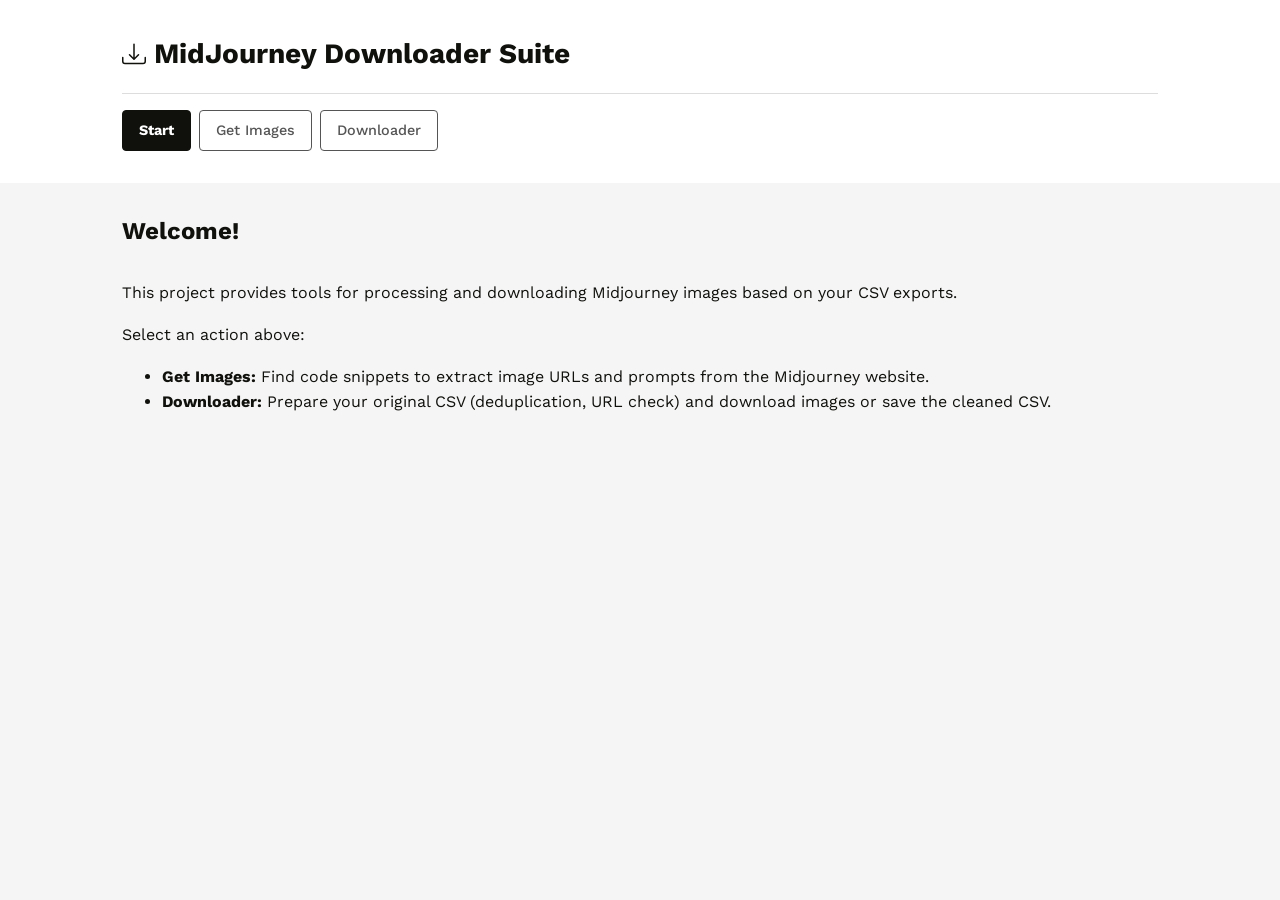
<file: index.html>
<!DOCTYPE html>
<html lang="en">
<head>
    <meta charset="UTF-8">
    <meta name="viewport" content="width=device-width, initial-scale=1.0">
    <title>MidJourney Downloader - Start</title>
    <link rel="stylesheet" href="app/css/style.css">
    <link href='https://fonts.googleapis.com/css?family=Work+Sans:400,500,700' rel='stylesheet' type='text/css'>
</head>
<body>
    <header id="appHeader">
        <div class="container">
            <h1 id="mainTitle">
                <svg xmlns="http://www.w3.org/2000/svg" viewBox="0 0 16 16">
                    <path d="M.5 9.9a.5.5 0 0 1 .5.5v2.5a1 1 0 0 0 1 1h12a1 1 0 0 0 1-1v-2.5a.5.5 0 0 1 1 0v2.5a2 2 0 0 1-2 2H2a2 2 0 0 1-2-2v-2.5a.5.5 0 0 1 .5-.5z"/>
                    <path d="M7.646 11.854a.5.5 0 0 0 .708 0l3-3a.5.5 0 0 0-.708-.708L8.5 10.293V1.5a.5.5 0 0 0-1 0v8.793L5.354 8.146a.5.5 0 1 0-.708.708l3 3z"/>
                  </svg>
                MidJourney Downloader Suite
            </h1>
            <hr>
            <nav id="toolNavigation">
                <a href="index.html" class="nav-button active">Start</a>
                <a href="app/get_images.html" class="nav-button">Get Images</a>
                <a href="app/file_download.html" class="nav-button">Downloader</a>
            </nav>
        </div>
    </header>

    <main>
        <div class="container module-content">
            <h2>Welcome!</h2>
            <p>This project provides tools for processing and downloading Midjourney images based on your CSV exports.</p>
            <p>Select an action above:</p>
            <ul>
                 <li><strong>Get Images:</strong> Find code snippets to extract image URLs and prompts from the Midjourney website.</li>
                 <li><strong>Downloader:</strong> Prepare your original CSV (deduplication, URL check) and download images or save the cleaned CSV.</li>
            </ul>
        </div>
    </main>

    </body>
</html>
</file>
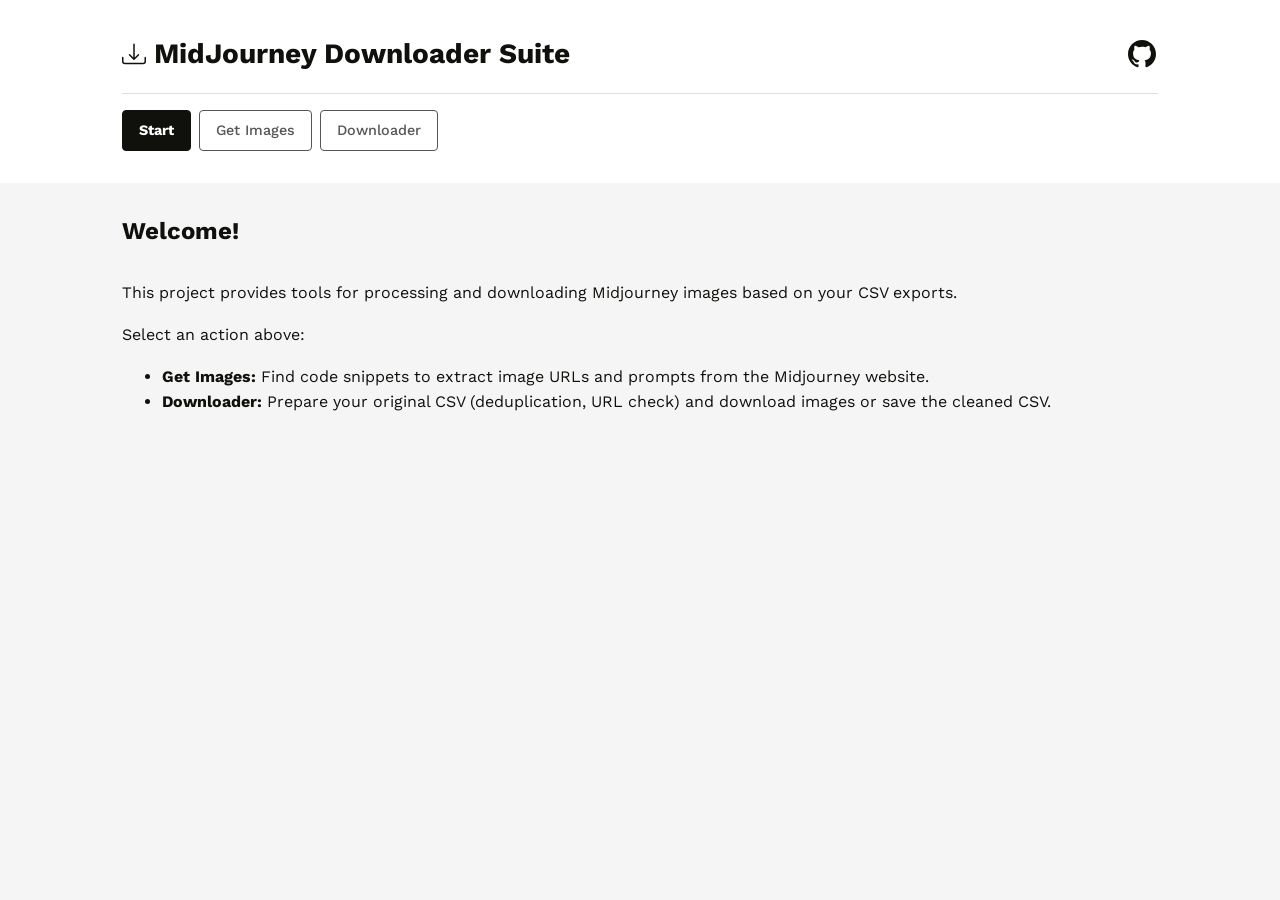
<file: app/index.html>
<!DOCTYPE html>
<html lang="en">
<head>
    <meta charset="UTF-8">
    <meta name="viewport" content="width=device-width, initial-scale=1.0">

    <title>Midjourney Downloader | Bulk Download Midjourney Images & Prompts</title>
    <meta name="description" content="Easily bulk download all your Midjourney AI generated images and associated prompts with this free online tool.">
    <meta name="robots" content="index,follow">
    <link rel="canonical" href="https://msmiyels.github.io/projects-midjourney_downloader/">

    <meta property="og:type" content="website">
    <meta property="og:url" content="https://msmiyels.github.io/projects-midjourney_downloader/">
    <meta property="og:title" content="Midjourney Downloader | Bulk Download Midjourney Images & Prompts">
    <meta property="og:description" content="Easily bulk download all your Midjourney AI generated images and associated prompts with this free online tool.">
    
    <meta property="twitter:url" content="https://msmiyels.github.io/projects-midjourney_downloader/">
    <meta property="twitter:title" content="Midjourney Downloader | Bulk Download Midjourney Images & Prompts">
    <meta property="twitter:description" content="Easily bulk download all your Midjourney AI generated images and associated prompts with this free online tool.">
    <script>
        {
        "@context": "https://schema.org",
        "@type": "SoftwareApplication",
        "name": "MidJourney Downloader",
        "url": "https://msmiyels.github.io/projects-midjourney_downloader/",
        "description": "Easily bulk download all your Midjourney AI generated images and associated prompts.",
        "applicationCategory": "DeveloperApplication",
        "operatingSystem": "Any (Web-based)",
        "screenshot": "URL_TO_A_SCREENSHOT"  
        }
    </script>
    <link rel="stylesheet" href="css/style.css">
    <link href='https://fonts.googleapis.com/css?family=Work+Sans:400,500,700' rel='stylesheet' type='text/css'>
</head>
<body>
    <header id="appHeader">
        <div class="container">
            <div class="header-title-area">
                <h1 id="mainTitle">
                    <svg xmlns="http://www.w3.org/2000/svg" viewBox="0 0 16 16">
                        <path d="M.5 9.9a.5.5 0 0 1 .5.5v2.5a1 1 0 0 0 1 1h12a1 1 0 0 0 1-1v-2.5a.5.5 0 0 1 1 0v2.5a2 2 0 0 1-2 2H2a2 2 0 0 1-2-2v-2.5a.5.5 0 0 1 .5-.5z"/>
                        <path d="M7.646 11.854a.5.5 0 0 0 .708 0l3-3a.5.5 0 0 0-.708-.708L8.5 10.293V1.5a.5.5 0 0 0-1 0v8.793L5.354 8.146a.5.5 0 1 0-.708.708l3 3z"/>
                    </svg>
                    MidJourney Downloader Suite
                </h1>
                <a href="https://github.com/msmiyels/projects-midjourney_downloader" target="_blank" rel="noopener noreferrer" class="github-link" title="View on GitHub">
                    <svg xmlns="http://www.w3.org/2000/svg" role="img" viewBox="0 0 24 24" width="28" height="28" fill="currentColor">
                        <title>GitHub Repository</title>
                        <path d="M12 0C5.37 0 0 5.37 0 12c0 5.3 3.438 9.8 8.205 11.387.6.113.82-.258.82-.577 0-.285-.01-1.04-.015-2.04-3.338.724-4.042-1.61-4.042-1.61-.546-1.385-1.333-1.754-1.333-1.754-1.09-.745.083-.729.083-.729 1.205.085 1.84 1.237 1.84 1.237 1.07 1.835 2.807 1.305 3.492.997.108-.775.418-1.306.762-1.606-2.665-.304-5.466-1.332-5.466-5.931 0-1.31.468-2.381 1.236-3.221-.124-.303-.535-1.524.117-3.176 0 0 1.008-.322 3.301 1.23a11.5 11.5 0 013.003-.404c1.018.005 2.045.138 3.003.404 2.291-1.552 3.297-1.23 3.297-1.23.653 1.653.242 2.874.118 3.176.77.84 1.235 1.911 1.235 3.221 0 4.61-2.803 5.624-5.475 5.921.43.372.823 1.104.823 2.225 0 1.606-.014 2.898-.014 3.293 0 .322.218.694.825.576C20.565 21.796 24 17.297 24 12c0-6.63-5.373-12-12-12z"/>
                    </svg>
                </a>
            </div>
            <hr>
            <nav id="toolNavigation">
                <a href="index.html" class="nav-button active">Start</a>
                <a href="get_images.html" class="nav-button">Get Images</a>
                <a href="file_download.html" class="nav-button">Downloader</a>
            </nav>
        </div>
    </header>

    <main>
        <div class="container module-content">
            <h2>Welcome!</h2>
            <p>This project provides tools for processing and downloading Midjourney images based on your CSV exports.</p>
            <p>Select an action above:</p>
            <ul>
                 <li><strong>Get Images:</strong> Find code snippets to extract image URLs and prompts from the Midjourney website.</li>
                 <li><strong>Downloader:</strong> Prepare your original CSV (deduplication, URL check) and download images or save the cleaned CSV.</li>
            </ul>
        </div>
    </main>

    </body>
</html>
</file>
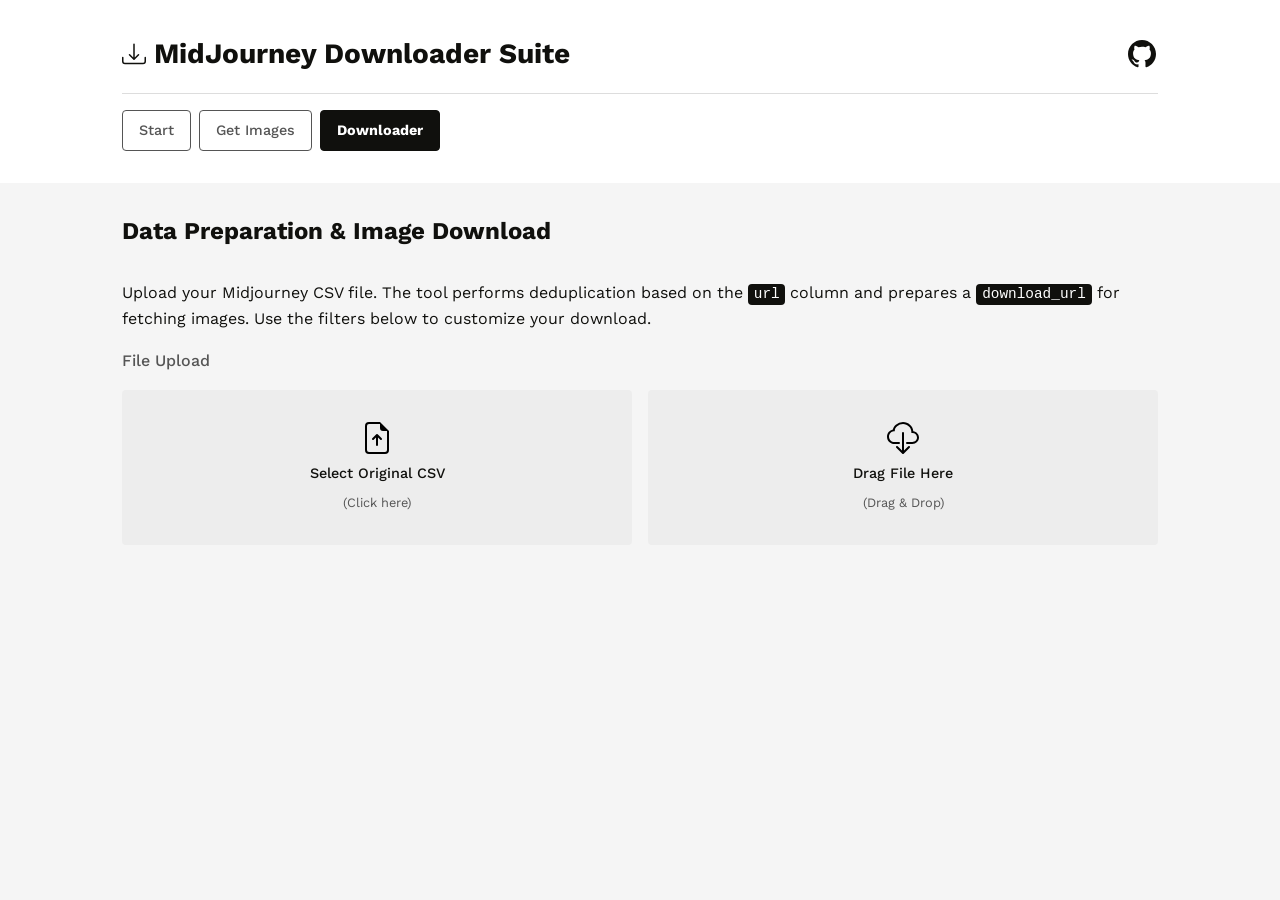
<file: app/file_download.html>
<!DOCTYPE html>
<html lang="en">
<head>
    <meta charset="UTF-8">
    <meta name="viewport" content="width=device-width, initial-scale=1.0">
    <title>MidJourney File Downloader & Prep</title>
    <link rel="stylesheet" href="css/style.css"> <link href='https://fonts.googleapis.com/css?family=Work+Sans:400,500,700' rel='stylesheet' type='text/css'>
    </head>
<body>
    <header id="appHeader">
         <div class="container">
            <div class="header-title-area">
                <h1 id="mainTitle">
                    <svg xmlns="http://www.w3.org/2000/svg" viewBox="0 0 16 16">
                        <path d="M.5 9.9a.5.5 0 0 1 .5.5v2.5a1 1 0 0 0 1 1h12a1 1 0 0 0 1-1v-2.5a.5.5 0 0 1 1 0v2.5a2 2 0 0 1-2 2H2a2 2 0 0 1-2-2v-2.5a.5.5 0 0 1 .5-.5z"/>
                        <path d="M7.646 11.854a.5.5 0 0 0 .708 0l3-3a.5.5 0 0 0-.708-.708L8.5 10.293V1.5a.5.5 0 0 0-1 0v8.793L5.354 8.146a.5.5 0 1 0-.708.708l3 3z"/>
                    </svg>
                    MidJourney Downloader Suite
                </h1>
                <a href="https://github.com/msmiyels/projects-midjourney_downloader" target="_blank" rel="noopener noreferrer" class="github-link" title="View on GitHub">
                    <svg xmlns="http://www.w3.org/2000/svg" role="img" viewBox="0 0 24 24" width="28" height="28" fill="currentColor">
                        <title>GitHub Repository</title>
                        <path d="M12 0C5.37 0 0 5.37 0 12c0 5.3 3.438 9.8 8.205 11.387.6.113.82-.258.82-.577 0-.285-.01-1.04-.015-2.04-3.338.724-4.042-1.61-4.042-1.61-.546-1.385-1.333-1.754-1.333-1.754-1.09-.745.083-.729.083-.729 1.205.085 1.84 1.237 1.84 1.237 1.07 1.835 2.807 1.305 3.492.997.108-.775.418-1.306.762-1.606-2.665-.304-5.466-1.332-5.466-5.931 0-1.31.468-2.381 1.236-3.221-.124-.303-.535-1.524.117-3.176 0 0 1.008-.322 3.301 1.23a11.5 11.5 0 013.003-.404c1.018.005 2.045.138 3.003.404 2.291-1.552 3.297-1.23 3.297-1.23.653 1.653.242 2.874.118 3.176.77.84 1.235 1.911 1.235 3.221 0 4.61-2.803 5.624-5.475 5.921.43.372.823 1.104.823 2.225 0 1.606-.014 2.898-.014 3.293 0 .322.218.694.825.576C20.565 21.796 24 17.297 24 12c0-6.63-5.373-12-12-12z"/>
                    </svg>
                </a>
            </div>
             <hr>
             <nav id="toolNavigation">
                 <a href="index.html" class="nav-button">Start</a>
                 <a href="get_images.html" class="nav-button">Get Images</a>
                 <a href="file_download.html" class="nav-button active">Downloader</a>
             </nav>
         </div>
    </header>

    <main>
         <div id="moduleDownloadImages" class="container module-content">
             <h2>Data Preparation & Image Download</h2>
             <p>Upload your Midjourney CSV file. The tool performs deduplication based on the <code>url</code> column and prepares a <code>download_url</code> for fetching images. Use the filters below to customize your download.</p>

            <h3>File Upload</h3>
            <input type="file" id="csvFileInput" accept=".csv" class="hidden">
             <div id="fileInputArea">
                <div id="manualUploadTrigger" class="split-input-section">
                    <svg class="input-icon" viewBox="0 0 16 16"> <path d="M8.5 11.5a.5.5 0 0 1-1 0V7.707L6.354 8.854a.5.5 0 1 1-.708-.708l2-2a.5.5 0 0 1 .708 0l2 2a.5.5 0 0 1-.708.708L8.5 7.707z"/> <path d="M14 14V4.5L9.5 0H4a2 2 0 0 0-2 2v12a2 2 0 0 0 2 2h8a2 2 0 0 0 2-2M9.5 3A1.5 1.5 0 0 0 11 4.5h2V14a1 1 0 0 1-1 1H4a1 1 0 0 1-1-1V2a1 1 0 0 1 1-1h5.5z"/> </svg>
                   <span class="input-text">Select Original CSV</span>
                   <span class="input-hint">(Click here)</span>
               </div>
               <div id="dropZoneTarget" class="split-input-section">
                    <svg class="input-icon" viewBox="0 0 16 16"> <path d="M4.406 1.342A5.53 5.53 0 0 1 8 0c2.69 0 4.923 2 5.166 4.579C14.758 4.804 16 6.137 16 7.773 16 9.569 14.502 11 12.687 11H10a.5.5 0 0 1 0-1h2.688C13.979 10 15 8.988 15 7.773c0-1.216-1.02-2.228-2.313-2.228h-.5v-.5C12.188 2.825 10.328 1 8 1a4.53 4.53 0 0 0-2.941 1.1c-.757.652-1.153 1.438-1.153 2.055v.448l-.445.049C2.064 4.805 1 5.952 1 7.318 1 8.785 2.23 10 3.781 10H6a.5.5 0 0 1 0 1H3.781C1.708 11 0 9.366 0 7.318c0-1.763 1.266-3.223 2.942-3.593.143-.863.698-1.723 1.464-2.383"/> <path d="M7.646 15.854a.5.5 0 0 0 .708 0l3-3a.5.5 0 0 0-.708-.708L8.5 14.293V5.5a.5.5 0 0 0-1 0v8.793l-2.146-2.147a.5.5 0 0 0-.708.708z"/> </svg>
                   <span class="input-text">Drag File Here</span>
                   <span class="input-hint">(Drag & Drop)</span>
               </div>
            </div>

             <div id="fileNameDisplay"></div>
             <div id="controls" class="hidden">
                 <h3>Options</h3>
                 <div class="filter-controls hidden">
                        <div class="filter-group-left">
                            <div class="filter-section">
                                 <label for="urlColumnSelect">Use URL from Column:</label>
                                 <select id="urlColumnSelect">
                                     <option value="" disabled selected>Processing file...</option>
                                 </select>
                            </div>
                            <div class="filter-section">
                                 <label for="rowLimitInput">Download Limit (Max Rows):</label>
                                 <input type="number" id="rowLimitInput" min="1" placeholder="all">
                            </div>
                        </div>
                        <div class="filter-section filter-section-action">
                            <label>Filter by Action:</label>
                            <div id="actionFilterContainer"></div>
                        </div>
                        </div>
                  <div class="main-controls">
                       <button id="processButton" class="button">Start Download</button>
                       <button id="saveCsvButton" class="button">Save Cleaned CSV</button>
                       <button id="pauseResumeButton" class="button hidden">Pause</button>
                       <button id="stopButton" class="button hidden">Stop</button>
                  </div>
                  </div>
             <div id="progressContainer" class="hidden">
                <progress id="downloadProgress" value="0" max="100"></progress>
                <div id="progressText" class="info"></div>
              </div>

              <h3 id="previewAreaTitle" class="hidden">Prompt & Preview</h3>
              <div id="mainContentArea" class="hidden">
                   <div id="promptDisplayArea">Upload an original CSV file.</div>
                   <div id="imagePreviewContainer">
                         <span id="imagePreviewPlaceholder">No image preview available.</span>
                   </div>
              </div>

            <div id="statusWrapper" class="hidden">
                 <h3 id="statusTitle">Status Log</h3>
                 <div id="status"></div>
            </div>
        </div>
    </main>

    <script src="js/script.js"></script>
</body>
</html>
</file>
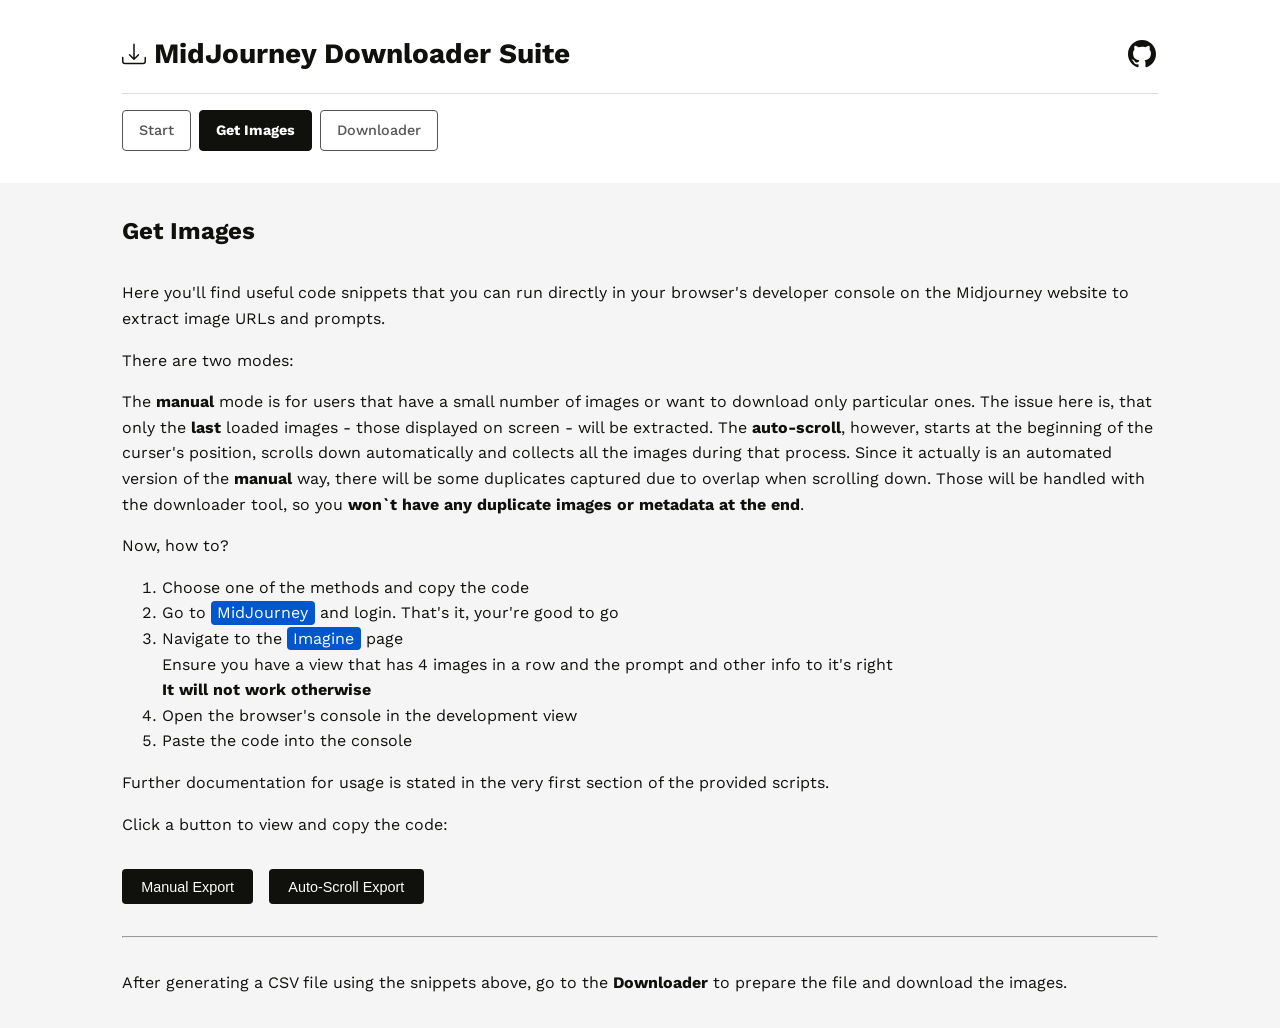
<file: app/get_images.html>
<!DOCTYPE html>
<html lang="en">
<head>
    <meta charset="UTF-8">
    <meta name="viewport" content="width=device-width, initial-scale=1.0">
    <title>Get Images & Code Snippets</title>
    <link rel="stylesheet" href="css/style.css">
    <link href='https://fonts.googleapis.com/css?family=Work+Sans:400,500,700' rel='stylesheet' type='text/css'>
</head>
<body>
    <header id="appHeader">
        <div class="container">
            <div class="header-title-area">
                <h1 id="mainTitle">
                    <svg xmlns="http://www.w3.org/2000/svg" viewBox="0 0 16 16">
                        <path d="M.5 9.9a.5.5 0 0 1 .5.5v2.5a1 1 0 0 0 1 1h12a1 1 0 0 0 1-1v-2.5a.5.5 0 0 1 1 0v2.5a2 2 0 0 1-2 2H2a2 2 0 0 1-2-2v-2.5a.5.5 0 0 1 .5-.5z"/>
                        <path d="M7.646 11.854a.5.5 0 0 0 .708 0l3-3a.5.5 0 0 0-.708-.708L8.5 10.293V1.5a.5.5 0 0 0-1 0v8.793L5.354 8.146a.5.5 0 1 0-.708.708l3 3z"/>
                    </svg>
                    MidJourney Downloader Suite
                </h1>
                <a href="https://github.com/msmiyels/projects-midjourney_downloader" target="_blank" rel="noopener noreferrer" class="github-link" title="View on GitHub">
                    <svg xmlns="http://www.w3.org/2000/svg" role="img" viewBox="0 0 24 24" width="28" height="28" fill="currentColor">
                        <title>GitHub Repository</title>
                        <path d="M12 0C5.37 0 0 5.37 0 12c0 5.3 3.438 9.8 8.205 11.387.6.113.82-.258.82-.577 0-.285-.01-1.04-.015-2.04-3.338.724-4.042-1.61-4.042-1.61-.546-1.385-1.333-1.754-1.333-1.754-1.09-.745.083-.729.083-.729 1.205.085 1.84 1.237 1.84 1.237 1.07 1.835 2.807 1.305 3.492.997.108-.775.418-1.306.762-1.606-2.665-.304-5.466-1.332-5.466-5.931 0-1.31.468-2.381 1.236-3.221-.124-.303-.535-1.524.117-3.176 0 0 1.008-.322 3.301 1.23a11.5 11.5 0 013.003-.404c1.018.005 2.045.138 3.003.404 2.291-1.552 3.297-1.23 3.297-1.23.653 1.653.242 2.874.118 3.176.77.84 1.235 1.911 1.235 3.221 0 4.61-2.803 5.624-5.475 5.921.43.372.823 1.104.823 2.225 0 1.606-.014 2.898-.014 3.293 0 .322.218.694.825.576C20.565 21.796 24 17.297 24 12c0-6.63-5.373-12-12-12z"/>
                    </svg>
                </a>
            </div>
            <hr>
            <nav id="toolNavigation">
                <a href="index.html" class="nav-button">Start</a>
                <a href="get_images.html" class="nav-button active">Get Images</a>
                <a href="file_download.html" class="nav-button">Downloader</a>
            </nav>
        </div>
    </header>
    <main>
        <div class="container module-content">
             <h2>Get Images</h2>
             <p>Here you'll find useful code snippets that you can run directly in your browser's developer console on the Midjourney website to extract image URLs and prompts.</p>
             <p>There are two modes:</p>
             <p>The <b>manual</b> mode is for users that have a small number of images or want to download only particular ones. The issue here is, that
             only the <b>last</b> loaded images - those displayed on screen - will be extracted. The <b>auto-scroll</b>, however, starts at the beginning of the curser's position,
             scrolls down automatically and collects all the images during that process. Since it actually is an automated version of the <b>manual</b> way, there will be some
             duplicates captured due to overlap when scrolling down. Those will be handled with the downloader tool, so you <b>won`t have any duplicate images or metadata at the end</b>.</p>
            <p>Now, how to?</p>
            <ol>
                <li>Choose one of the methods and copy the code</li>
                <li>Go to <a href="https://www.midjourney.com" target="_blank" rel="noopener noreferrer">MidJourney</a> and login. That's it, your're good to go</li>
                <li>Navigate to the <a href="https://www.midjourney.com/imagine" target="_blank" rel="noopener noreferrer">Imagine</a> page<br>
                    Ensure you have a view that has 4 images in a row and the prompt and other info to it's right<br>
                    <b>It will not work otherwise</b></li>
                <li>Open the browser's console in the development view</li>
                <li>Paste the code into the console</li>
            </ol>
            <p>Further documentation for usage is stated in the very first section of the provided scripts.</p>

            <p>Click a button to view and copy the code:</p>

             <div id="codeSnippetButtons" style="margin-top: var(--spacing-lg); display: flex; gap: var(--spacing-md); flex-wrap: wrap;">
                 <button id="showManualCodeBtn" class="button" data-script-path="js/midjourney/get_manual_mode.js" data-title="Manual Export Code">
                     Manual Export
                 </button>
                 <button id="showAutoCodeBtn" class="button" data-script-path="js/midjourney/get_with_auto_scrolling.js" data-title="Auto-Scroll Export Code">
                     Auto-Scroll Export
                 </button>
             </div>

             <hr style="margin-top: var(--spacing-lg); margin-bottom: var(--spacing-lg);">
            <p>After generating a CSV file using the snippets above, go to the <b>Downloader</b> to prepare the file and download the images.</p>
        </div>
    </main>

    <div id="codeModal" class="modal">
        <div class="modal-content">
            <div class="modal-header">
                <h3 id="modalTitle" class="modal-title">Code Snippet</h3>
                <button id="closeModalBtn" class="close-button" title="Close">&times;</button>
            </div>
            <div class="modal-body">
                <div class="modal-code-container">
                    <button id="copyCodeBtn" class="copy-code-button" title="Copy Code">Copy</button>
                    <pre><code id="modalCodeContent">Loading code...</code></pre>
                </div>
                <p id="modalError"></p>
            </div>
        </div>
    </div>

    <script src="js/script.js"></script>
</body>
</html>
</file>
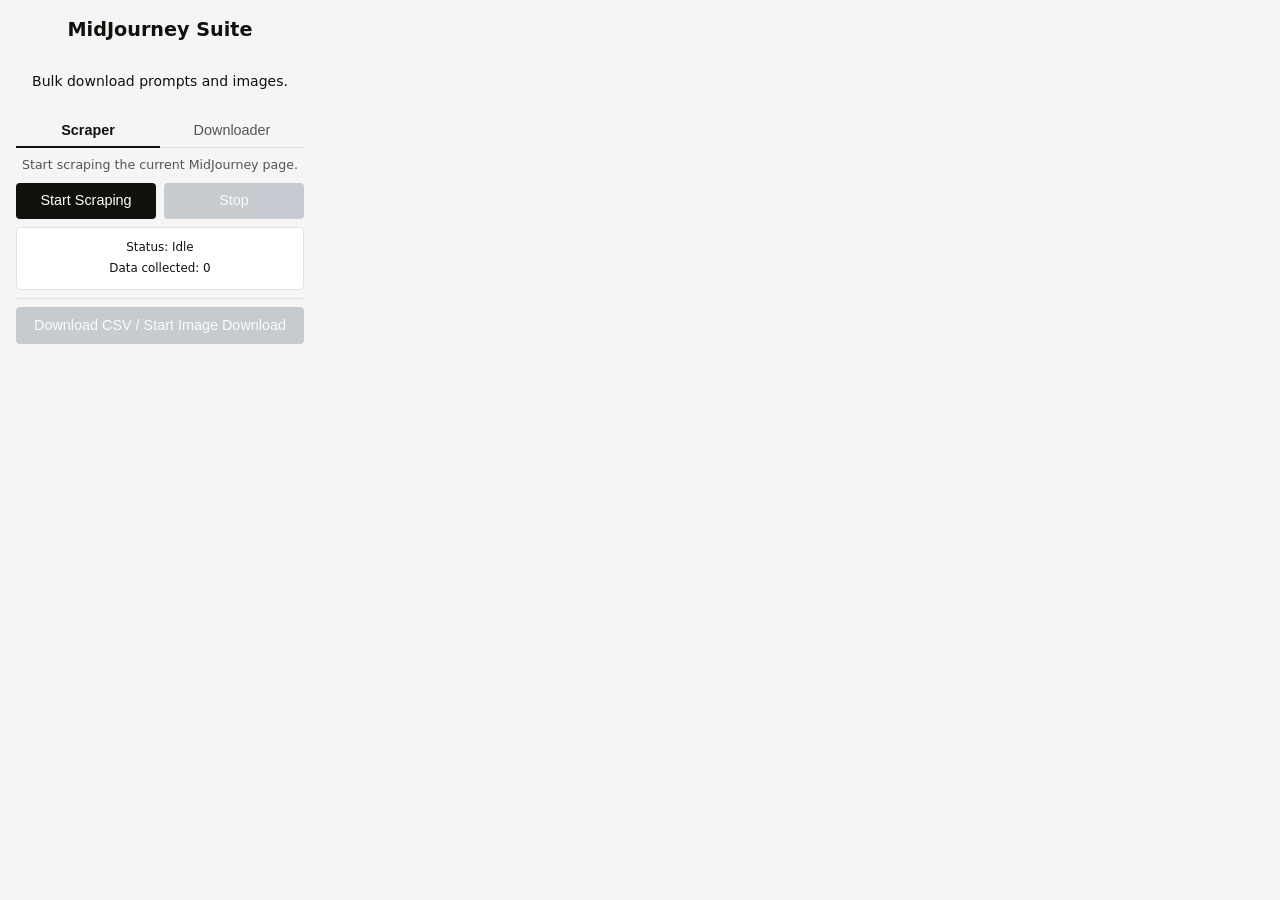
<file: src/extension/popup.html>
<!DOCTYPE html>
<html lang="en">

<head>
    <meta charset="UTF-8">
    <meta name="viewport" content="width=device-width, initial-scale=1.0">
    <title>MidJourney Suite</title>
    <link rel="stylesheet" href="popup.css">
</head>

<body>
    <div class="popup-container">
        <h1>MidJourney Suite</h1>
        <p class="text-center">Bulk download prompts and images.</p>

        <div class="tab-nav">
            <button class="tab-button active" data-tab="scraper">Scraper</button>
            <button class="tab-button" data-tab="downloader">Downloader</button>
        </div>

        <div class="tab-content-wrapper">
            <div class="tab-content active" id="tabContentScraper">
                <div id="scraperWrongPageMsg" class="status-log warning hidden">
                    <p>Scraper functions are only available on the <a href="https://www.midjourney.com/imagine"
                            target="_blank">midjourney.com/imagine</a> page.</p>
                </div>
                <div id="scraperControlsContainer">
                    <p>Start scraping the current MidJourney page.</p>
                    <div class="controls scraper-controls">
                        <button id="startButton" class="button">Start Scraping</button>
                        <button id="stopButton" class="button stop-button" disabled>Stop</button>
                    </div>
                    <div id="statusScraper" class="status-log">
                        <p>Status: Idle</p>
                        <p id="dataCountScraper">Data collected: 0</p>
                    </div>
                </div>
            </div>

            <div class="tab-content" id="tabContentDownloader">
                <p>Upload a CSV to filter and download images.</p>
                <input type="file" id="csvFileInput" accept=".csv" class="hidden">
                <div class="controls"> <button id="uploadButton" class="button upload-trigger-button">Upload CSV
                        File</button>
                </div>
                <div id="uploadFilters" class="filter-controls hidden">
                    <h3>Filter Options</h3>
                    <div class="filter-group-left">
                        <div class="filter-section">
                            <label for="urlColumnSelect">Use URL from Column:</label>
                            <select id="urlColumnSelect">
                                <option value="" disabled selected>-- Select --</option>
                            </select>
                        </div>
                        <div class="filter-section">
                            <label for="rowLimitInput">Download Limit (Max Rows):</label>
                            <input type="number" id="rowLimitInput" min="1" placeholder="All">
                        </div>
                    </div>
                    <div class="filter-section filter-section-action">
                        <label>Filter by Action:</label>
                        <div id="actionFilterContainer">
                            <span class="no-filters-placeholder">No actions found in data.</span>
                        </div>
                    </div>
                </div>
                <div id="statusUpload" class="status-log hidden">
                    <p>Status: Waiting for upload</p>
                    <p id="dataCountUpload">Data processed: 0</p>
                    <p id="currentFileStatus" class="hidden"></p>
                </div>
            </div>
        </div>
        <hr class="separator">
        <div class="controls download-area">
            <button id="downloadCsvButton" class="button download-button" disabled>Download CSV / Start Image
                Download</button>
        </div>

    </div>
    <script src="popup.js"></script>
</body>

</html>
</file>
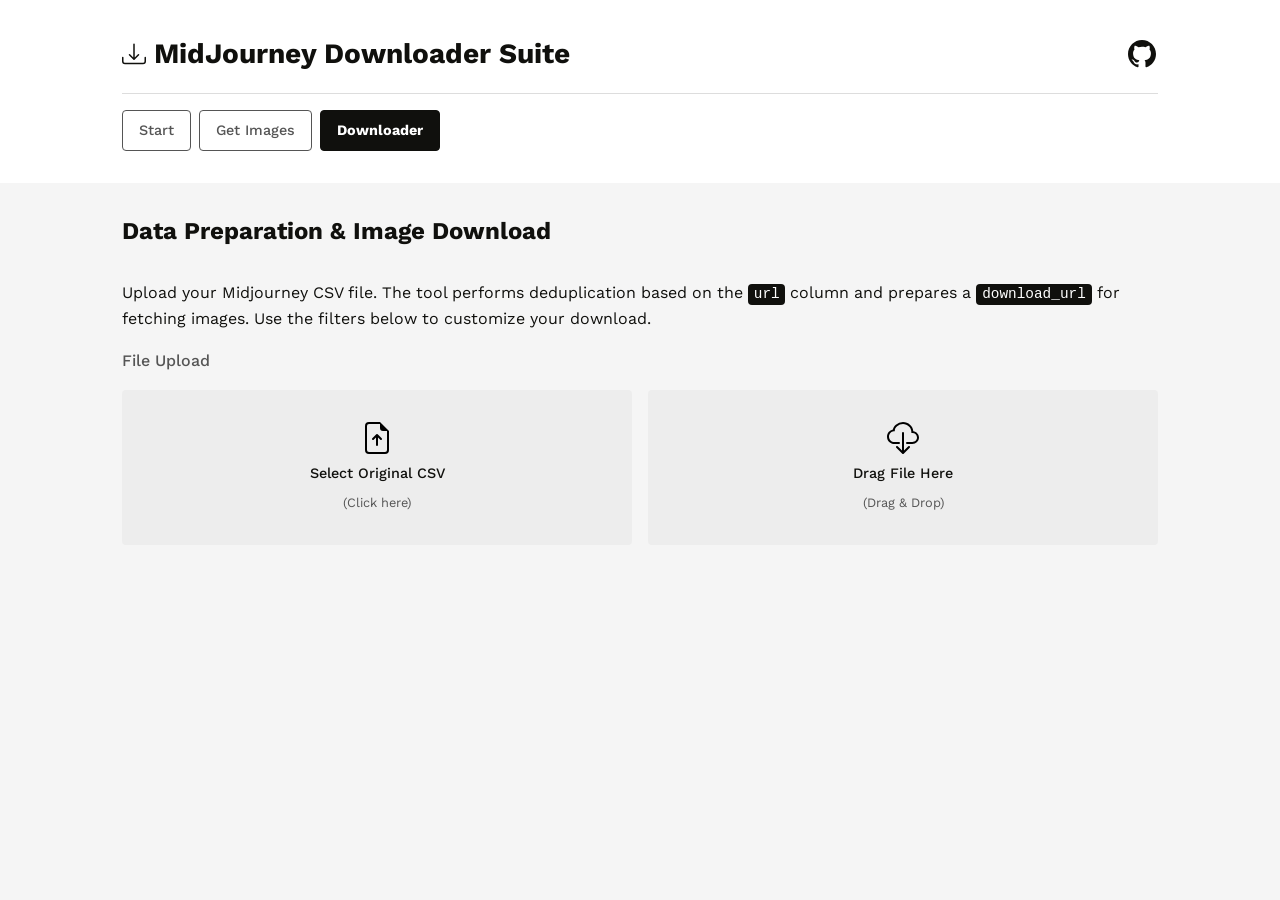
<file: src/web/file_download.html>
<!DOCTYPE html>
<html lang="en">
<head>
    <meta charset="UTF-8">
    <meta name="viewport" content="width=device-width, initial-scale=1.0">
    <title>MidJourney File Downloader & Prep</title>
    <link rel="stylesheet" href="css/style.css"> <link href='https://fonts.googleapis.com/css?family=Work+Sans:400,500,700' rel='stylesheet' type='text/css'>
    </head>
<body>
    <header id="appHeader">
         <div class="container">
            <div class="header-title-area">
                <h1 id="mainTitle">
                    <svg xmlns="http://www.w3.org/2000/svg" viewBox="0 0 16 16">
                        <path d="M.5 9.9a.5.5 0 0 1 .5.5v2.5a1 1 0 0 0 1 1h12a1 1 0 0 0 1-1v-2.5a.5.5 0 0 1 1 0v2.5a2 2 0 0 1-2 2H2a2 2 0 0 1-2-2v-2.5a.5.5 0 0 1 .5-.5z"/>
                        <path d="M7.646 11.854a.5.5 0 0 0 .708 0l3-3a.5.5 0 0 0-.708-.708L8.5 10.293V1.5a.5.5 0 0 0-1 0v8.793L5.354 8.146a.5.5 0 1 0-.708.708l3 3z"/>
                    </svg>
                    MidJourney Downloader Suite
                </h1>
                <a href="https://github.com/msmiyels/projects-midjourney_downloader" target="_blank" rel="noopener noreferrer" class="github-link" title="View on GitHub">
                    <svg xmlns="http://www.w3.org/2000/svg" role="img" viewBox="0 0 24 24" width="28" height="28" fill="currentColor">
                        <title>GitHub Repository</title>
                        <path d="M12 0C5.37 0 0 5.37 0 12c0 5.3 3.438 9.8 8.205 11.387.6.113.82-.258.82-.577 0-.285-.01-1.04-.015-2.04-3.338.724-4.042-1.61-4.042-1.61-.546-1.385-1.333-1.754-1.333-1.754-1.09-.745.083-.729.083-.729 1.205.085 1.84 1.237 1.84 1.237 1.07 1.835 2.807 1.305 3.492.997.108-.775.418-1.306.762-1.606-2.665-.304-5.466-1.332-5.466-5.931 0-1.31.468-2.381 1.236-3.221-.124-.303-.535-1.524.117-3.176 0 0 1.008-.322 3.301 1.23a11.5 11.5 0 013.003-.404c1.018.005 2.045.138 3.003.404 2.291-1.552 3.297-1.23 3.297-1.23.653 1.653.242 2.874.118 3.176.77.84 1.235 1.911 1.235 3.221 0 4.61-2.803 5.624-5.475 5.921.43.372.823 1.104.823 2.225 0 1.606-.014 2.898-.014 3.293 0 .322.218.694.825.576C20.565 21.796 24 17.297 24 12c0-6.63-5.373-12-12-12z"/>
                    </svg>
                </a>
            </div>
             <hr>
             <nav id="toolNavigation">
                 <a href="index.html" class="nav-button">Start</a>
                 <a href="get_images.html" class="nav-button">Get Images</a>
                 <a href="file_download.html" class="nav-button active">Downloader</a>
             </nav>
         </div>
    </header>

    <main>
         <div id="moduleDownloadImages" class="container module-content">
             <h2>Data Preparation & Image Download</h2>
             <p>Upload your Midjourney CSV file. The tool performs deduplication based on the <code>url</code> column and prepares a <code>download_url</code> for fetching images. Use the filters below to customize your download.</p>

            <h3>File Upload</h3>
            <input type="file" id="csvFileInput" accept=".csv" class="hidden">
             <div id="fileInputArea">
                <div id="manualUploadTrigger" class="split-input-section">
                    <svg class="input-icon" viewBox="0 0 16 16"> <path d="M8.5 11.5a.5.5 0 0 1-1 0V7.707L6.354 8.854a.5.5 0 1 1-.708-.708l2-2a.5.5 0 0 1 .708 0l2 2a.5.5 0 0 1-.708.708L8.5 7.707z"/> <path d="M14 14V4.5L9.5 0H4a2 2 0 0 0-2 2v12a2 2 0 0 0 2 2h8a2 2 0 0 0 2-2M9.5 3A1.5 1.5 0 0 0 11 4.5h2V14a1 1 0 0 1-1 1H4a1 1 0 0 1-1-1V2a1 1 0 0 1 1-1h5.5z"/> </svg>
                   <span class="input-text">Select Original CSV</span>
                   <span class="input-hint">(Click here)</span>
               </div>
               <div id="dropZoneTarget" class="split-input-section">
                    <svg class="input-icon" viewBox="0 0 16 16"> <path d="M4.406 1.342A5.53 5.53 0 0 1 8 0c2.69 0 4.923 2 5.166 4.579C14.758 4.804 16 6.137 16 7.773 16 9.569 14.502 11 12.687 11H10a.5.5 0 0 1 0-1h2.688C13.979 10 15 8.988 15 7.773c0-1.216-1.02-2.228-2.313-2.228h-.5v-.5C12.188 2.825 10.328 1 8 1a4.53 4.53 0 0 0-2.941 1.1c-.757.652-1.153 1.438-1.153 2.055v.448l-.445.049C2.064 4.805 1 5.952 1 7.318 1 8.785 2.23 10 3.781 10H6a.5.5 0 0 1 0 1H3.781C1.708 11 0 9.366 0 7.318c0-1.763 1.266-3.223 2.942-3.593.143-.863.698-1.723 1.464-2.383"/> <path d="M7.646 15.854a.5.5 0 0 0 .708 0l3-3a.5.5 0 0 0-.708-.708L8.5 14.293V5.5a.5.5 0 0 0-1 0v8.793l-2.146-2.147a.5.5 0 0 0-.708.708z"/> </svg>
                   <span class="input-text">Drag File Here</span>
                   <span class="input-hint">(Drag & Drop)</span>
               </div>
            </div>

             <div id="fileNameDisplay"></div>
             <div id="controls" class="hidden">
                 <h3>Options</h3>
                 <div class="filter-controls hidden">
                        <div class="filter-group-left">
                            <div class="filter-section">
                                 <label for="urlColumnSelect">Use URL from Column:</label>
                                 <select id="urlColumnSelect">
                                     <option value="" disabled selected>Processing file...</option>
                                 </select>
                            </div>
                            <div class="filter-section">
                                 <label for="rowLimitInput">Download Limit (Max Rows):</label>
                                 <input type="number" id="rowLimitInput" min="1" placeholder="all">
                            </div>
                        </div>
                        <div class="filter-section filter-section-action">
                            <label>Filter by Action:</label>
                            <div id="actionFilterContainer"></div>
                        </div>
                        </div>
                  <div class="main-controls">
                       <button id="processButton" class="button">Start Download</button>
                       <button id="saveCsvButton" class="button">Save Cleaned CSV</button>
                       <button id="pauseResumeButton" class="button hidden">Pause</button>
                       <button id="stopButton" class="button hidden">Stop</button>
                  </div>
                  </div>
             <div id="progressContainer" class="hidden">
                <progress id="downloadProgress" value="0" max="100"></progress>
                <div id="progressText" class="info"></div>
              </div>

              <h3 id="previewAreaTitle" class="hidden">Prompt & Preview</h3>
              <div id="mainContentArea" class="hidden">
                   <div id="promptDisplayArea">Upload an original CSV file.</div>
                   <div id="imagePreviewContainer">
                         <span id="imagePreviewPlaceholder">No image preview available.</span>
                   </div>
              </div>

            <div id="statusWrapper" class="hidden">
                 <h3 id="statusTitle">Status Log</h3>
                 <div id="status"></div>
            </div>
        </div>
    </main>

    <script src="js/utils.js"></script>
</body>
</html>
</file>
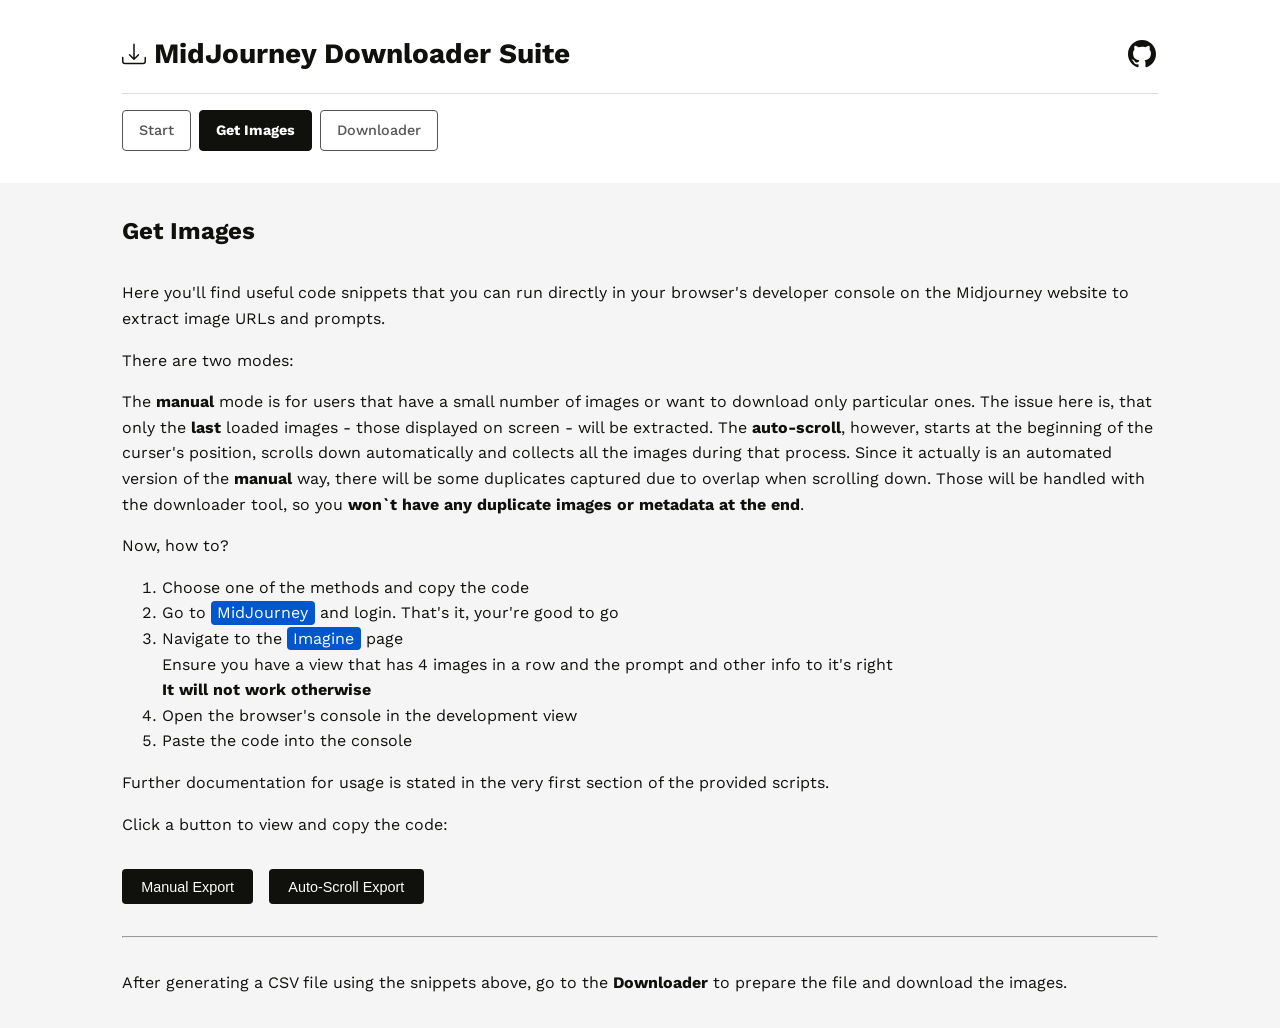
<file: src/web/get_images.html>
<!DOCTYPE html>
<html lang="en">
<head>
    <meta charset="UTF-8">
    <meta name="viewport" content="width=device-width, initial-scale=1.0">
    <title>Get Images & Code Snippets</title>
    <link rel="stylesheet" href="css/style.css">
    <link href='https://fonts.googleapis.com/css?family=Work+Sans:400,500,700' rel='stylesheet' type='text/css'>
</head>
<body>
    <header id="appHeader">
        <div class="container">
            <div class="header-title-area">
                <h1 id="mainTitle">
                    <svg xmlns="http://www.w3.org/2000/svg" viewBox="0 0 16 16">
                        <path d="M.5 9.9a.5.5 0 0 1 .5.5v2.5a1 1 0 0 0 1 1h12a1 1 0 0 0 1-1v-2.5a.5.5 0 0 1 1 0v2.5a2 2 0 0 1-2 2H2a2 2 0 0 1-2-2v-2.5a.5.5 0 0 1 .5-.5z"/>
                        <path d="M7.646 11.854a.5.5 0 0 0 .708 0l3-3a.5.5 0 0 0-.708-.708L8.5 10.293V1.5a.5.5 0 0 0-1 0v8.793L5.354 8.146a.5.5 0 1 0-.708.708l3 3z"/>
                    </svg>
                    MidJourney Downloader Suite
                </h1>
                <a href="https://github.com/msmiyels/projects-midjourney_downloader" target="_blank" rel="noopener noreferrer" class="github-link" title="View on GitHub">
                    <svg xmlns="http://www.w3.org/2000/svg" role="img" viewBox="0 0 24 24" width="28" height="28" fill="currentColor">
                        <title>GitHub Repository</title>
                        <path d="M12 0C5.37 0 0 5.37 0 12c0 5.3 3.438 9.8 8.205 11.387.6.113.82-.258.82-.577 0-.285-.01-1.04-.015-2.04-3.338.724-4.042-1.61-4.042-1.61-.546-1.385-1.333-1.754-1.333-1.754-1.09-.745.083-.729.083-.729 1.205.085 1.84 1.237 1.84 1.237 1.07 1.835 2.807 1.305 3.492.997.108-.775.418-1.306.762-1.606-2.665-.304-5.466-1.332-5.466-5.931 0-1.31.468-2.381 1.236-3.221-.124-.303-.535-1.524.117-3.176 0 0 1.008-.322 3.301 1.23a11.5 11.5 0 013.003-.404c1.018.005 2.045.138 3.003.404 2.291-1.552 3.297-1.23 3.297-1.23.653 1.653.242 2.874.118 3.176.77.84 1.235 1.911 1.235 3.221 0 4.61-2.803 5.624-5.475 5.921.43.372.823 1.104.823 2.225 0 1.606-.014 2.898-.014 3.293 0 .322.218.694.825.576C20.565 21.796 24 17.297 24 12c0-6.63-5.373-12-12-12z"/>
                    </svg>
                </a>
            </div>
            <hr>
            <nav id="toolNavigation">
                <a href="index.html" class="nav-button">Start</a>
                <a href="get_images.html" class="nav-button active">Get Images</a>
                <a href="file_download.html" class="nav-button">Downloader</a>
            </nav>
        </div>
    </header>
    <main>
        <div class="container module-content">
             <h2>Get Images</h2>
             <p>Here you'll find useful code snippets that you can run directly in your browser's developer console on the Midjourney website to extract image URLs and prompts.</p>
             <p>There are two modes:</p>
             <p>The <b>manual</b> mode is for users that have a small number of images or want to download only particular ones. The issue here is, that
             only the <b>last</b> loaded images - those displayed on screen - will be extracted. The <b>auto-scroll</b>, however, starts at the beginning of the curser's position,
             scrolls down automatically and collects all the images during that process. Since it actually is an automated version of the <b>manual</b> way, there will be some
             duplicates captured due to overlap when scrolling down. Those will be handled with the downloader tool, so you <b>won`t have any duplicate images or metadata at the end</b>.</p>
            <p>Now, how to?</p>
            <ol>
                <li>Choose one of the methods and copy the code</li>
                <li>Go to <a href="https://www.midjourney.com" target="_blank" rel="noopener noreferrer">MidJourney</a> and login. That's it, your're good to go</li>
                <li>Navigate to the <a href="https://www.midjourney.com/imagine" target="_blank" rel="noopener noreferrer">Imagine</a> page<br>
                    Ensure you have a view that has 4 images in a row and the prompt and other info to it's right<br>
                    <b>It will not work otherwise</b></li>
                <li>Open the browser's console in the development view</li>
                <li>Paste the code into the console</li>
            </ol>
            <p>Further documentation for usage is stated in the very first section of the provided scripts.</p>

            <p>Click a button to view and copy the code:</p>

             <div id="codeSnippetButtons" style="margin-top: var(--spacing-lg); display: flex; gap: var(--spacing-md); flex-wrap: wrap;">
                 <button id="showManualCodeBtn" class="button" data-script-path="js/midjourney_manual_mode.js" data-title="Manual Export Code">
                     Manual Export
                 </button>
                 <button id="showAutoCodeBtn" class="button" data-script-path="js/midjourney_auto_mode.js" data-title="Auto-Scroll Export Code">
                     Auto-Scroll Export
                 </button>
             </div>

             <hr style="margin-top: var(--spacing-lg); margin-bottom: var(--spacing-lg);">
            <p>After generating a CSV file using the snippets above, go to the <b>Downloader</b> to prepare the file and download the images.</p>
        </div>
    </main>

    <div id="codeModal" class="modal">
        <div class="modal-content">
            <div class="modal-header">
                <h3 id="modalTitle" class="modal-title">Code Snippet</h3>
                <button id="closeModalBtn" class="close-button" title="Close">&times;</button>
            </div>
            <div class="modal-body">
                <div class="modal-code-container">
                    <button id="copyCodeBtn" class="copy-code-button" title="Copy Code">Copy</button>
                    <pre><code id="modalCodeContent">Loading code...</code></pre>
                </div>
                <p id="modalError"></p>
            </div>
        </div>
    </div>

    <script src="js/utils.js"></script>
</body>
</html>
</file>
<file: app/css/style.css>
/* web/css/style.css */

/* ==========================================================================
   Base Styles & Variables
   ========================================================================== */

:root {
    /* Color Palette */
    --color-bg: #F5F5F5;
    --color-surface: #FFFFFF;
    --color-text: #10100D;
    --color-text-on-dark: #FFFFFF;
    --color-text-muted: #555555; /* Used for H3 and some hints */
    --color-border: transparent;
    --color-border-strong: transparent;
    --color-accent: #0d6efd;
    --color-button-bg: #10100D;
    --color-button-text: #FFFFFF;
    --color-button-hover-bg: #333333;
    --color-upload-bg: #EDEDED;
    --color-upload-hover-bg: #E9E9E9;
    --color-success: rgb(103, 103, 103); /* Subtle success color */
    --color-warning: var(--color-text);
    --color-warning-bg: #ffc107;
    --color-danger: #dc3545;
    --color-info: var(--color-accent);
    --color-links-text: var(--color-text-on-dark);
    --color-links-bg: #0056CC;

    /* Typography */
    --font-family-sans: 'Work Sans', system-ui, -apple-system, "Segoe UI", Roboto, "Helvetica Neue", "Noto Sans", "Liberation Sans", Arial, sans-serif;
    --font-family-monospace: SFMono-Regular, Menlo, Monaco, Consolas, "Liberation Mono", "Courier New", monospace;
    --base-font-size: 16px;
    --base-line-height: 1.6;

    /* Layout & Spacing */
    --border-radius: 4px;
    --spacing-sm: 0.5rem;
    --spacing-md: 1rem;
    --spacing-lg: 2rem;
    --preview-area-height: 500px;
    --status-area-height: 150px;
    --header-padding: var(--spacing-lg);
}

*, *::before, *::after { box-sizing: border-box; }

html {
    overflow-y: scroll;
}

body {
    font-family: var(--font-family-sans);
    font-size: var(--base-font-size);
    line-height: var(--base-line-height);
    color: var(--color-text);
    background-color: var(--color-bg);
    margin: 0;
}

/* ==========================================================================
   Header & Navigation
   ========================================================================== */
#appHeader {
    background-color: var(--color-surface);
    padding: var(--header-padding) 0;
    margin-bottom: var(--spacing-lg);
}
.container { /* Shared container class, header uses it */
    background-color: transparent; /* Overrides potential default */
    max-width: 1100px;
    margin: 0 auto;
    padding: 0 var(--header-padding); /* Horizontal padding */
    box-shadow: none;
    border-radius: 0;
}
.header-title-area {
    display: flex;
    align-items: center;
    justify-content: space-between;
    margin-bottom: var(--spacing-md);
}
.github-link {
    display: flex;
    align-items: center;
    color: #10100D;
    transition: color 0.2s, background 0.2s;
    text-decoration: none;
    margin-left: 1.5rem;
    border-radius: 50%;             /* For circular background */
    padding: 2px;                   /* Optional: ensures background shows around icon */
}
.github-link:hover, .github-link:focus {
    color: #fff;                  
    background: #10100D;         
    border-radius: 50%;             /* keep it round */
    outline: none;
}

#mainTitle {
    font-size: 1.75rem;
    font-weight: 700;
    margin: 0 0 0 0;
    padding: 0;
    border-bottom: none;
    display: flex;
    align-items: center;
    gap: var(--spacing-sm);
}
#mainTitle svg {
    width: 24px;
    height: 24px;
    fill: var(--color-text);
    flex-shrink: 0;
}
#appHeader hr {
    border: none;
    border-top: 1px solid #DDDDDD; /* Subtle separator */
    margin-top: var(--spacing-md);
    margin-bottom: var(--spacing-md);
}
#toolNavigation {
    display: flex;
    gap: var(--spacing-sm);
    flex-wrap: wrap;
}
.nav-button {
    padding: 0.5rem 1rem;
    font-size: 0.9rem;
    font-weight: 500;
    text-align: center;
    text-decoration: none;
    cursor: pointer;
    user-select: none;
    background-color: transparent;
    border: 1px solid var(--color-text-muted);
    color: var(--color-text-muted);
    border-radius: var(--border-radius);
    transition: background-color 0.15s ease-in-out, color 0.15s ease-in-out, border-color 0.15s ease-in-out;
}
.nav-button:hover {
    background-color: var(--color-upload-bg);
    color: var(--color-text);
    border-color: var(--color-text);
}
.nav-button.active {
    background-color: var(--color-button-bg);
    color: var(--color-button-text);
    border-color: var(--color-button-bg);
    font-weight: 700;
}

/* ==========================================================================
   Module Content Area (General Styles)
   ========================================================================== */
.module-content {
    margin-bottom: var(--spacing-lg);
}

/* Module H2 Styles */
.module-content h2 {
    font-size: 1.5rem;
    font-weight: 700;
    color: var(--color-text);
    border-bottom: none;
    padding-bottom: 0;
    margin-top: var(--spacing-lg);
    margin-bottom: var(--spacing-lg);
    line-height: 1.4;
}

/* Remove top margin from the very first H2 inside its parent within .module-content */
.module-content h2:first-of-type {
    margin-top: 0;
}

/* Module H3 Styles */
.module-content h3 {
    font-size: 1.0rem;
    font-weight: 500;
    color: var(--color-text-muted);
    border-bottom: none;
    padding-bottom: 0;
    margin: var(--spacing-lg) 0 var(--spacing-md) 0; /* Increased top margin */
}
/* Prevent top margin on the very first H3 within a module */
.module-content h3:first-of-type {
    margin-top: 0;
}
/* #previewAreaTitle and #statusTitle inherit styles from .module-content h3 */

.module-content p {
    margin-top: 0;
    margin-bottom: var(--spacing-md);
    color: var(--color-text);
    font-size: 1rem;
    font-weight: 400;
}
.module-content p code { /* Inline code style */
    background-color: var(--color-text);
    color: var(--color-text-on-dark);
    padding: 0.15em 0.4em;
    border-radius: var(--border-radius);
    font-family: var(--font-family-monospace);
    font-size: 0.9em;
}

/* ==========================================================================
   File Input Area (Upload/Dropzone)
   ========================================================================== */
#fileInputArea {
    display: flex;
    border: none;
    margin-bottom: var(--spacing-lg);
    overflow: visible;
    gap: var(--spacing-md);
}
.split-input-section { /* Styles for both click-upload and dropzone areas */
    flex: 1;
    padding: var(--spacing-lg);
    text-align: center;
    cursor: pointer;
    transition: background-color 0.2s;
    min-height: 120px;
    display: flex;
    flex-direction: column;
    justify-content: center;
    align-items: center;
    color: var(--color-text);
    border: none;
    background-color: var(--color-upload-bg);
    border-radius: var(--border-radius);
}
.split-input-section:hover {
    background-color: var(--color-upload-hover-bg);
}
#dropZoneTarget.hover { /* Style when dragging file over dropzone */
    background-color: #ced4da;
    outline: 2px dashed var(--color-text-muted);
    outline-offset: -4px;
}
.input-icon { /* Icon within upload areas */
    width: 32px;
    height: 32px;
    margin-bottom: var(--spacing-sm);
    color: var(--color-text-muted);
}
.input-text { /* Main text in upload areas */
    font-size: 0.9em;
    color: var(--color-text);
    font-weight: 500;
}
.input-hint { /* Smaller hint text */
    font-size: 0.8em;
    color: var(--color-text-muted);
    margin-top: var(--spacing-sm);
    font-weight: 400;
}
#fileNameDisplay { /* Displays the name of the selected file */
    text-align: center;
    margin-top: calc(-1 * var(--spacing-lg) + var(--spacing-sm)); /* Adjust spacing relative to input area */
    margin-bottom: var(--spacing-lg);
    font-style: normal;
    color: var(--color-text);
    font-size: 0.9em;
    font-weight: 500;
}

/* ==========================================================================
   Filter Controls (Downloader Page - Flex Row Wrap Layout)
   ========================================================================== */

/* Container specifically for filter options */
.filter-controls {
    display: flex;              /* Arrange items horizontally */
    flex-direction: row;
    flex-wrap: wrap;            /* Allow items to wrap to the next line */
    gap: var(--spacing-md);     /* Gap between left group and action filter group */
    /*padding: var(--spacing-md);*/
    border-radius: var(--border-radius);
    width: 100%;
    background-color: var(--color-bg); /* Match upload area background */
    box-sizing: border-box;
    align-items: stretch;    /* Align tops of wrapped items */
    min-height: 120px;
}

/* Wrapper group for URL and Limit filters */
.filter-group-left {
    display: flex;
    flex-direction: column;    /* Stack URL and Limit vertically inside this group */
    gap: var(--spacing-md);    /* Space between URL and Limit sections */
    flex: 1 1 300px;           /* Allow growing/shrinking, base width 300px */
    min-width: 250px;          /* Minimum width before this group might wrap */
    background-color: var(--color-upload-bg);
    border-radius: var(--border-radius);
    padding: 0.5rem 1rem;
}

.filter-section {
    display: flex;
    flex-direction: column;
    gap: var(--spacing-sm);
    border-radius: var(--border-radius);
}

/* Specific class for the Action filter section for layout control */
.filter-section-action {
    flex: 1 1 300px;           /* Allow growing/shrinking, base width 300px */
    min-width: 250px;          /* Minimum width before this section wraps */
    background-color: var(--color-upload-bg);
    border-radius: var(--border-radius);
    padding: 0.5rem 1rem;
    border: 1px solid var(--color-upload-bg);
}

/* Label styling remains the same */
.filter-section label {
    font-weight: 500;
    font-size: 0.9em;
    margin-bottom: 0;
    display: block;
}

/* Control styling (select, input) remains the same */
.filter-section select,
.filter-section input[type="number"] {
    background-color: var(--color-button-bg);
    color: var(--color-button-text);
    border: 1px solid var(--color-button-bg);
    padding: 0.4rem 0.8rem;
    height: auto;
    line-height: normal;
    border-radius: var(--border-radius);
    width: 100%;
    max-width: 350px;
    box-sizing: border-box;
}

/* Container for action filter buttons */
#actionFilterContainer {
     margin-top: 0;
     display: flex;
     flex-wrap: wrap;
     gap: var(--spacing-sm);
}

/* Action filter button styling (Default / Inactive State) */
.action-filter-button {
    padding: 3px 8px;
    font-size: 0.8em;
    background-color: var(--color-upload-bg);
    color: var(--color-text-muted);
    border: 1px solid #ccc;
    border-radius: var(--border-radius);
    cursor: pointer;
    transition: background-color 0.15s, color 0.15s, border-color 0.15s;
    font-weight: 400;
}

/* Hover state for action filter buttons */
.action-filter-button:hover {
    background-color: var(--color-upload-hover-bg);
    border-color: #aaa;
    color: var(--color-text);
}

/* Active state for action filter buttons */
.action-filter-button.active {
    background-color: var(--color-button-bg);
    color: var(--color-button-text);
    border-color: var(--color-button-bg);
    font-weight: 500;
}


/* Main controls container remains the same */
.main-controls {
     display: flex;
     gap: var(--spacing-md);
     flex-wrap: wrap;
     width: 100%;
}

/* ==========================================================================
   Filter Controls Styling Adjustment (Match Buttons)
   ========================================================================== */

/* Target the select dropdown specifically */
.filter-section select#urlColumnSelect,
.filter-section input[type="number"]#rowLimitInput {
    background-color: var(--color-surface);
    color: var(--color-text);
    border: 1px solid var(--color-input-border, #ccc);
    /* Common Styles */
    padding: 0.4rem 0.8rem;
    height: auto;
    line-height: normal;
    border-radius: var(--border-radius);
    width: 100%;
    max-width: 350px;
    box-sizing: border-box;
    transition: border-color 0.15s ease-in-out, box-shadow 0.15s ease-in-out;
    /* Allow Browser's Default Styling */
    appearance: auto;
    -webkit-appearance: auto;
    -moz-appearance: auto;
}

/* Style Placeholder Specifically for the Number Input */
.filter-section input[type="number"]#rowLimitInput::placeholder {
    color: var(--color-text-muted, #6c757d); /* Standard Placeholder Farbe */
    opacity: 1;
}

/* Apply Default Focus on both */
.filter-section select#urlColumnSelect:focus,
.filter-section input[type="number"]#rowLimitInput:focus {
    border-color: var(--color-primary-accent);
    outline: 0;
    box-shadow: 0 0 0 3px rgba(var(--color-primary-accent-rgb, 37, 99, 235), 0.3);
}

/* Standard Option Styling */
.filter-section select#urlColumnSelect option {
     background-color: initial;
     color: initial;
}

/* Add Custom Arrow ONLY to the select dropdown */
.filter-section select#urlColumnSelect {
    appearance: none;
    -webkit-appearance: none;
    -moz-appearance: none;
    background-image: url('data:image/svg+xml;utf8,<svg xmlns="http://www.w3.org/2000/svg" width="16" height="16" fill="%2310100D" viewBox="0 0 16 16"><path fill-rule="evenodd" d="M1.646 4.646a.5.5 0 0 1 .708 0L8 10.293l5.646-5.647a.5.5 0 0 1 .708.708l-6 6a.5.5 0 0 1-.708 0l-6-6a.5.5 0 0 1 0-.708z"/></svg>');
    background-repeat: no-repeat;
    background-position: right 0.8rem center;
    background-size: 0.8em;
    padding-right: 2.5rem;
}

/* ==========================================================================
   Controls (Buttons)
   ========================================================================== */
#controls {
    margin-top: 0;
    margin-bottom: var(--spacing-lg);
    display: flex;
    gap: var(--spacing-md);
    align-items: center;
    flex-wrap: wrap;
}
.button { /* General button style */
    padding: 0.6rem 1.2rem;
    font-size: 0.9rem;
    font-weight: 500;
    text-align: center;
    text-decoration: none;
    vertical-align: middle;
    cursor: pointer;
    user-select: none;
    background-color: var(--color-button-bg);
    border: none;
    color: var(--color-button-text);
    border-radius: var(--border-radius);
    transition: background-color 0.15s ease-in-out, color 0.15s ease-in-out;
}
.button:hover:not(:disabled) {
    background-color: var(--color-button-hover-bg);
}
/* Specific button IDs don't need extra styles unless different from .button */

/* style.css (am Ende hinzufügen) */

#controls > h3 {
  margin-top: 0;
  margin-bottom: 0;
}

#controls > .filter-controls {
   margin-top: 0;
}

#pauseResumeButton { /* Pause/Resume specific styling */
    background-color: var(--color-upload-bg); /* Lighter background */
    color: var(--color-text);
    padding: 0.6rem 0.8rem; /* Slightly narrower */
    border: none;
}
#pauseResumeButton:hover:not(:disabled) {
    background-color: var(--color-upload-hover-bg);
}

#stopButton { /* Stop button specific styling */
    background-color: var(--color-warning-bg); /* Warning color */
    color: var(--color-text);
    padding: 0.6rem 0.8rem; /* Slightly narrower */
    border: none;
}
#stopButton:hover:not(:disabled) {
    background-color: #e0a800; /* Darker warning color */
}

/* Ensure disabled styles override specific button colors */
.button:disabled,
#pauseResumeButton:disabled,
#stopButton:disabled {
     background-color: #adb5bd !important; /* Use important to override specifics */
     border: none;
     color: #fff !important;
     opacity: 0.65;
     cursor: not-allowed;
}

/* ==========================================================================
   Progress Bar
   ========================================================================== */
#progressContainer {
    margin-bottom: var(--spacing-lg);
    width: 100%;
}
progress { /* Native progress element styling */
    width: 100%;
    height: 6px;
    border-radius: 3px;
    appearance: none;
    overflow: hidden;
    border: none;
}
/* Webkit progress bar styles */
progress::-webkit-progress-bar {
    background-color: #e9ecef;
    border-radius: 3px;
}
progress::-webkit-progress-value {
    background-color: var(--color-text);
    border-radius: 3px;
    transition: width 0.2s ease;
}
/* Mozilla progress bar styles */
progress::-moz-progress-bar {
    background-color: var(--color-text);
    border-radius: 3px;
    transition: width 0.2s ease;
}
#progressText { /* Text below progress bar */
    text-align: center;
    margin-top: var(--spacing-sm);
    font-size: 0.9em;
    color: var(--color-text-muted);
}

/* ==========================================================================
   Main Content Layout (Prompt & Preview)
   ========================================================================== */
#mainContentArea {
    display: flex;
    gap: var(--spacing-lg);
    align-items: flex-start; /* Align items to the top */
    margin-bottom: var(--spacing-lg);
}

/* Prompt Display Area */
#promptDisplayArea {
    flex: 3 1 60%; /* Flexible width, takes more space */
    min-width: 300px;
    height: var(--preview-area-height);
    padding: var(--spacing-md);
    background-color: var(--color-upload-bg);
    border-radius: var(--border-radius);
    overflow-y: auto; /* Enable vertical scrolling */
    font-family: var(--font-family-sans); /* Use sans-serif for readability */
    font-size: 0.9em;
    line-height: 1.6;
    color: var(--color-text);
    white-space: pre-wrap; /* Preserve whitespace and wrap lines */
    font-weight: 400;
    scrollbar-width: thin; /* Firefox scrollbar */
    scrollbar-color: var(--color-text) var(--color-upload-bg); /* Firefox scrollbar */
}

/* Webkit scrollbar styles */
#promptDisplayArea::-webkit-scrollbar { width: 8px; height: 8px; }
#promptDisplayArea::-webkit-scrollbar-track { background: var(--color-upload-bg); border-radius: 4px; }
#promptDisplayArea::-webkit-scrollbar-thumb { background-color: var(--color-text); border-radius: 4px; }
#promptDisplayArea::-webkit-scrollbar-thumb:hover { background-color: var(--color-button-hover-bg); }

/* Image Preview Area */
#imagePreviewContainer {
    flex: 2 1 40%; /* Flexible width, takes less space */
    min-width: 250px;
    height: var(--preview-area-height);
    padding: 0;
    border: none;
    border-radius: var(--border-radius);
    overflow: hidden; /* Hide overflowing parts of the background image */
    background-color: transparent; /* Allow background image to show */
    text-align: center;
    display: flex;
    flex-direction: column;
    justify-content: center; /* Center placeholder vertically */
    align-items: center; /* Center placeholder horizontally */
    background-size: cover; /* Scale image to cover area */
    background-repeat: no-repeat;
    background-position: center center;
    background-image: none; /* Initially no image */
    position: sticky; /* Keep preview visible while scrolling */
    top: var(--spacing-md);
    align-self: flex-start; /* Prevent stretching if prompt area is taller */
}
#imagePreviewPlaceholder { /* Text shown when no image is loaded */
    color: var(--color-text-muted);
    font-size: 0.9em;
    padding: var(--spacing-md);
    font-weight: 400;
}

/* ==========================================================================
   Status Log Area
   ========================================================================== */
#statusWrapper {
    margin-top: var(--spacing-lg);
}
/* #statusTitle inherits H3 styles */
#status { /* The log container */
    padding: 0;
    border: none;
    background-color: var(--color-bg); /* Match page background */
    max-height: var(--status-area-height);
    overflow-y: auto; /* Enable vertical scrolling */
    border-radius: 0; /* No radius */
    font-family: var(--font-family-monospace); /* Monospace for logs */
    font-size: 0.8em;
    line-height: 1.6;
    color: var(--color-text-muted); /* Default log color */
    scrollbar-width: thin;
    scrollbar-color: var(--color-text) var(--color-bg);
}
/* Webkit scrollbar styles */
#status::-webkit-scrollbar { width: 8px; height: 8px; }
#status::-webkit-scrollbar-track { background: var(--color-bg); border-radius: 4px; }
#status::-webkit-scrollbar-thumb { background-color: var(--color-text); border-radius: 4px; }
#status::-webkit-scrollbar-thumb:hover { background-color: var(--color-button-hover-bg); }

/* Individual log entry styles */
.log-entry {
    padding: 1px 2px;
    margin-bottom: 2px; /* Small gap between entries */
}
.log-entry.success { color: var(--color-success); }
.log-entry.error { color: var(--color-danger); font-weight: 700; }
.log-entry.warning {
    background-color: var(--color-warning-bg);
    border-radius: 2px;
    color: var(--color-warning);
}
.log-entry.info { color: var(--color-text); } /* Slightly darker than default muted */


/* ==========================================================================
   Code Snippet Modal (get_images.html)
   ========================================================================== */
.modal {
    display: none; /* Hidden by default */
    position: fixed; /* Stay in place */
    z-index: 1000; /* Sit on top */
    left: 0;
    top: 0;
    width: 100%;
    height: 100%;
    overflow: auto; /* Enable scroll if needed */
    background-color: rgba(0,0,0,0.6); /* Black background with opacity */
}

.modal-content {
    background-color: var(--color-surface);
    margin: 10% auto; /* Centered with top margin */
    padding: var(--spacing-lg);
    border: none;
    width: 80%;
    max-width: 900px; /* Max width */
    border-radius: var(--border-radius);
    position: relative;
    box-shadow: 0 5px 15px rgba(0,0,0,0.2); /* Subtle shadow */
}

.modal-header {
    display: flex;
    justify-content: space-between;
    align-items: center;
    border-bottom: 1px solid var(--color-upload-bg); /* Light separator */
    padding-bottom: var(--spacing-md);
    margin-bottom: var(--spacing-md);
}

.modal-title {
    font-size: 1.4rem;
    font-weight: 600;
    color: var(--color-text);
    margin: 0;
}

.close-button { /* Close button (X) */
    color: var(--color-text-muted);
    font-size: 28px;
    font-weight: bold;
    cursor: pointer;
    background: none;
    border: none;
    padding: 0 5px;
    line-height: 1;
}
.close-button:hover,
.close-button:focus {
    color: var(--color-text);
    text-decoration: none;
}

.modal-body {
    position: relative; /* Needed for absolute positioning of copy button */
}

.modal-code-container { /* Container for the <pre><code> block */
    background-color: var(--color-upload-bg);
    border: none;
    border-radius: var(--border-radius);
    padding: var(--spacing-md);
    max-height: 60vh; /* Limit height */
    overflow-y: auto;
    white-space: pre-wrap; /* Wrap long lines */
    word-wrap: break-word;
    font-family: var(--font-family-monospace);
    font-size: 0.75em; /* Slightly smaller font for code */
    color: var(--color-text);
    position: relative; /* Needed for copy button */
    scrollbar-width: thin;
    scrollbar-color: var(--color-text) var(--color-upload-bg);
}
/* Webkit scrollbar styles */
.modal-code-container::-webkit-scrollbar { width: 8px; height: 8px; }
.modal-code-container::-webkit-scrollbar-track { background: var(--color-upload-bg); border-radius: 4px; }
.modal-code-container::-webkit-scrollbar-thumb { background-color: var(--color-text); border-radius: 4px; }
.modal-code-container::-webkit-scrollbar-thumb:hover { background-color: var(--color-button-hover-bg); }

/* Copy Code Button inside Modal */
.copy-code-button {
    position: absolute;
    top: 8px;
    right: 8px;
    z-index: 5;
    background-color: var(--color-button-bg);
    color: var(--color-button-text);
    border: none;
    border-radius: 3px;
    font-size: 0.8em; /* Smaller font size */
    line-height: 1.3;
    padding: 3px 8px; /* Adjust padding */
    font-weight: 500;
    text-align: center;
    vertical-align: middle;
    cursor: pointer;
    opacity: 1;
    transition: background-color 0.15s ease-in-out;
}
.copy-code-button:hover:not(:disabled) {
    background-color: var(--color-button-hover-bg);
}
/* Prevent visual shift on click */
.copy-code-button:active {
    transform: none !important;
    background-color: var(--color-button-hover-bg); /* Maintain hover state color */
    border: none;
}
.copy-code-button:disabled { /* Disabled state for copy button */
     background-color: #adb5bd !important;
     color: #fff !important;
     opacity: 0.6;
     cursor: not-allowed;
}

/* Error message display within the modal */
#modalError {
    color: var(--color-danger);
    background-color: rgba(220, 53, 69, 0.1); /* Light red background */
    border: 1px solid rgba(220, 53, 69, 0.3);
    padding: var(--spacing-sm) var(--spacing-md);
    margin-top: var(--spacing-md);
    border-radius: var(--border-radius);
    font-size: 0.9em;
    display: none; /* Hidden by default */
}

/* ==========================================================================
   Utility Classes
   ========================================================================== */
.hidden {
    display: none !important; /* Utility class to hide elements */
}

/* Style for links within module paragraphs to match inline code appearance */
.module-content a {
    background-color: var(--color-links-bg);    /* Yellow background (like warning) */
    color: var(--color-links-text);             /* Black text (like warning) */
    padding: 0.15em 0.4em;                      /* Padding (like code) */
    border-radius: var(--border-radius);        /* Rounded corners (like code) */
    text-decoration: none;                      /* Remove default underline */
    /* font-family: inherit; */                 /* Keep paragraph font (don't use monospace) */
    /* font-size: inherit; */                   /* Keep paragraph font size */
    transition: background-color 0.15s ease-in-out; /* Smooth hover effect */
}
</file>
<file: src/extension/popup.css>
/* popup.css - Styles for the Midjourney Scraper & Processor extension popup */
/* Version incorporates compact layout with tabs inside .popup-container - MINIMAL CHANGES */

/* Define root variables for colors, fonts, and spacing */
:root {
    --color-bg: #F5F5F5;
    /* Light grey background for the popup body */
    --color-surface: #FFFFFF;
    /* White background for elements like the status area */
    --color-text: #10100D;
    /* Dark primary text color */
    --color-text-muted: #555555;
    /* Grey color for secondary text */
    --color-button-bg: #10100D;
    /* Dark background for the main button */
    --color-button-text: #FFFFFF;
    /* White text for the main button */
    --color-button-hover-bg: #333333;
    /* Darker grey for button hover state */
    --color-stop-button-bg: #ffc107;
    /* Yellow background for the stop button */
    --color-stop-button-hover-bg: #e0a800;
    /* Darker yellow for stop button hover */
    --color-download-button-bg: #0d6efd;
    /* Blue background for the download button */
    --color-download-button-hover-bg: #0a58ca;
    /* Darker blue for download button hover */
    --color-upload-button-bg: #198754;
    /* Green background for upload button */
    --color-upload-button-hover-bg: #157347;
    /* Darker green for upload button hover */
    --color-disabled-bg: #adb5bd;
    /* Grey background for disabled buttons */
    --color-disabled-text: #FFFFFF;
    /* White text for disabled buttons */
    --color-separator: #dee2e6;
    /* Color for the horizontal rule */
    --color-filter-bg: #e9ecef;
    /* Light background for the filter area */
    --color-accent: #10100D;
    /* Accent color for links */
    --color-warning-bg: #ffc107;
    /* Base yellow for warnings */
    --color-partial-info-bg: #FFFEE0;
    /* Sehr helles Gelb */
    --color-partial-info-border: #F0AD4E;
    /* Leicht dunklerer Rand */
    --color-notice-border: #6c757d;
    /* Ein neutrales Grau */
    --border-radius: 4px;
    /* Standard border radius for elements */
    --spacing-xs: 0.25rem;
    /* Extra small spacing (4px) */
    --spacing-sm: 0.5rem;
    /* Small spacing unit (8px) */
    --spacing-md: 1rem;
    /* Medium spacing unit (16px) */
    --font-family-sans: 'Work Sans', system-ui, -apple-system, "Segoe UI", Roboto, "Helvetica Neue", "Noto Sans", "Liberation Sans", Arial, sans-serif;
}

.status-log.status-partial-info {
    background-color: var(--color-surface);
    /* Standard-Hintergrund (z.B. Weiß) */

    /* Spezieller linker Rand: dick und im gewünschten Gelb */
    border-width: 2px;
    /* Die gewünschte Breite */
    border-style: solid;
    border-color: var(--color-stop-button-bg);
    /* Das Gelb vom Warning-Hintergrund */

    /* Beibehaltung anderer wichtiger Standard-Styles von .status-log */
    border-radius: var(--border-radius);
    padding: var(--spacing-sm);
    color: var(--color-text);
    text-align: center;
    font-size: 0.85em;
    margin: 0;

    /* Übergangseffekte, falls gewünscht (angepasst von .status-log) */
    transition: background-color 0.2s ease-in-out,
        border-top-color 0.2s ease-in-out,
        border-right-color 0.2s ease-in-out,
        border-bottom-color 0.2s ease-in-out,
        border-left-color 0.2s ease-in-out;
}

.status-log.status-partial-info p {
    color: var(--color-text);
}

/* Basic body styling for the popup window */
body {
    font-family: var(--font-family-sans);
    font-size: 14px;
    line-height: 1.5;
    color: var(--color-text);
    background-color: var(--color-bg);
    margin: 0;
    width: 320px;
    min-height: 150px;
    /* Padding is now handled by .popup-container */
}

/* Apply border-box sizing to all elements for consistent layout */
*,
*::before,
*::after {
    box-sizing: border-box;
}

/* Styling for the main container within the popup */
.popup-container {
    display: flex;
    flex-direction: column;
    gap: var(--spacing-sm);
    /* Gap between direct children */
    padding: var(--spacing-md);
    /* Padding on all sides */
}

/* Styling for the main heading (H1) */
h1 {
    font-size: 1.2rem;
    font-weight: 700;
    margin: 0 0 var(--spacing-xs) 0;
    text-align: center;
}

/* --- Styles for Imagine Link --- */
.imagine-link-container {
    text-align: center;
    margin-bottom: var(--spacing-sm);
    margin-top: calc(-0.5 * var(--spacing-sm));
}

.imagine-link-container a {
    font-size: 0.85em;
    color: var(--color-accent);
    text-decoration: none;
    padding: 2px 4px;
    border-radius: var(--border-radius);
    transition: background-color 0.15s, color 0.15s;
}

.imagine-link-container a:hover {
    background-color: var(--color-accent);
    color: var(--color-button-text);
    text-decoration: none;
}


/* --- Styles for Tab Navigation --- */
.tab-nav {
    display: flex;
    border-bottom: 1px solid var(--color-separator);
    /* No margin-bottom needed, gap from popup-container handles it */
}

.tab-button {
    flex: 1;
    padding: var(--spacing-sm) 0;
    font-size: 0.9rem;
    font-weight: 500;
    text-align: center;
    background-color: transparent;
    border: none;
    border-bottom: 2px solid transparent;
    color: var(--color-text-muted);
    cursor: pointer;
    transition: color 0.15s ease-in-out, border-bottom-color 0.15s ease-in-out;
    margin-bottom: -1px;
    user-select: none;
}

.tab-button:hover {
    color: var(--color-text);
}

.tab-button.active {
    color: var(--color-text);
    font-weight: 700;
    border-bottom-color: var(--color-button-bg);
}


/* Styling for individual tab content panes */
.tab-content {
    display: none;
    /* Hide inactive tabs by default */
    flex-direction: column;
    /* Apply smaller gap consistently to ALL tabs */
    gap: var(--spacing-sm);
    /* Padding inherited from .popup-container */
}

.tab-content.active {
    display: flex;
    /* Show active tab content */
}

/* Style the description paragraphs inside tabs */
#scraperControlsContainer>p,
#tabContentDownloader>p {
    text-align: center;
    font-size: 0.9em;
    color: var(--color-text-muted);
    margin: 0;
    /* Remove default margins */
    padding: 0;
}


/* --- Styles for Scraper Wrong Page Message --- */
#scraperWrongPageMsg {
    border: 1px solid var(--color-warning-bg);
    background-color: var(--color-stop-button-bg);
    /* User desired background kept */
    color: var(--color-text);
    text-align: center;
    padding: var(--spacing-sm);
    /* Consistent padding */
    border-radius: var(--border-radius);
    margin: 0;
    /* Remove default margin */
}

#scraperWrongPageMsg p {
    margin: 0;
    font-size: 0.9em;
    color: inherit;
}

#scraperWrongPageMsg a {
    color: var(--color-accent);
    font-weight: 500;
    text-decoration: underline;
    background: none;
    padding: 0;
}

#scraperWrongPageMsg a:hover {
    color: var(--color-button-hover-bg);
    background: none;
}

/* Container for Scraper controls+status */
#scraperControlsContainer {
    display: flex;
    flex-direction: column;
    gap: var(--spacing-sm);
    /* Keep small gap here */
    margin: 0;
}

/* General container for control buttons/inputs within sections */
.controls {
    display: flex;
    flex-direction: column;
    align-items: stretch;
    margin: 0;
    gap: var(--spacing-sm);
    /* Ensure gap for potential multiple elements */
}

/* Make scraper controls side-by-side */
.scraper-controls {
    flex-direction: row;
    /* min-height: var(--controls-min-height); /* REMOVED */
    align-items: center;
    /* Vertically center buttons in the row */
}

.scraper-controls>.button {
    flex: 1;
}

/* General styling for all buttons */
.button {
    padding: 0.6rem 1rem;
    font-size: 0.9rem;
    font-weight: 500;
    text-align: center;
    text-decoration: none;
    cursor: pointer;
    user-select: none;
    background-color: var(--color-button-bg);
    border: none;
    color: var(--color-button-text);
    border-radius: var(--border-radius);
    transition: background-color 0.15s ease-in-out;
    line-height: 1.2;
}

/* Hover state for enabled buttons */
.button:hover:not(:disabled) {
    background-color: var(--color-button-hover-bg);
}

/* Specific styling for the Stop button */
.stop-button {
    background-color: var(--color-stop-button-bg);
    color: var(--color-text);
}

.stop-button:hover:not(:disabled) {
    background-color: var(--color-stop-button-hover-bg);
}

/* Specific styling for the main Download button */
.download-button {
    background-color: var(--color-download-button-bg);
}

.download-button:hover:not(:disabled) {
    background-color: var(--color-download-button-hover-bg);
}

/* Specific styling for the Upload button */
.upload-trigger-button {
    background-color: var(--color-upload-button-bg);
}

.upload-trigger-button:hover:not(:disabled) {
    background-color: var(--color-upload-button-hover-bg);
}

/* Styling for disabled buttons */
.button:disabled {
    background-color: var(--color-disabled-bg) !important;
    border: none;
    color: var(--color-disabled-text) !important;
    opacity: 0.65;
    cursor: not-allowed;
}

/* Styling for the status log areas */
.status-log {
    margin: 0;
    /* Remove default margin, rely on parent gap */
    padding: var(--spacing-sm);
    background-color: var(--color-surface);
    border-radius: var(--border-radius);
    font-size: 0.85em;
    text-align: center;
    border: 1px solid var(--color-separator);
    transition: background-color 0.2s ease-in-out, border-color 0.2s ease-in-out;
    /* Add transition */
}

/* Styling for paragraphs within the status log */
.status-log p {
    margin: 0.2rem 0;
    color: var(--color-text);
    /* Default color for all status lines */
}

/* Error state styling for status log */
.status-log.status-error {
    background-color: #f8d7da;
    /* Standard Bootstrap light red */
    border-color: #f5c6cb;
    /* Standard Bootstrap light red border */
    color: #721c24;
    /* Standard Bootstrap dark red text */
}

.status-log.status-error p {
    color: #721c24;
    /* Ensure paragraphs inside also use dark red text */
}

/* --- Styles for Upload Filters --- */

/* Container for the filter controls */
.filter-controls {
    background-color: var(--color-bg);
    padding: var(--spacing-sm);
    border-radius: var(--border-radius);
    margin: 0;
    /* Remove default margin */
    display: flex;
    flex-direction: column;
    gap: var(--spacing-sm);
    /* Use consistent small gap */
}

/* Heading within the filter area */
.filter-controls h3 {
    font-size: 0.95em;
    font-weight: 600;
    margin: 0 0 var(--spacing-xs) 0;
    padding-bottom: var(--spacing-xs);
    border-bottom: 1px solid var(--color-separator);
    text-align: center;
    color: var(--color-text);
}

/* Styles for filter layout within Downloader Tab */
.filter-group-left {
    display: flex;
    flex-direction: column;
    gap: var(--spacing-sm);
}

.filter-section {
    display: flex;
    flex-direction: column;
    gap: var(--spacing-xs);
    /* Reduced gap between label and control */
}

.filter-section label {
    font-weight: 500;
    font-size: 0.85em;
    color: var(--color-text-muted);
    margin: 0;
    padding: 0;
}

.filter-section select,
.filter-section input[type="number"] {
    padding: var(--spacing-xs) var(--spacing-sm);
    font-size: 0.9em;
    border: 1px solid #ced4da;
    border-radius: var(--border-radius);
    background-color: var(--color-surface);
    color: var(--color-text);
    line-height: 1.3;
    width: 100%;
}

.filter-section input[type="number"]::placeholder {
    color: #adb5bd;
}

.filter-section-action {
    display: flex;
    flex-direction: column;
    gap: var(--spacing-xs);
}


/* Container for action filter buttons */
#actionFilterContainer {
    display: flex;
    flex-wrap: wrap;
    gap: var(--spacing-xs);
    padding-top: 0;
}

/* Placeholder text when no action filters are available */
.no-filters-placeholder {
    font-style: italic;
    color: var(--color-text-muted);
    font-size: 0.85em;
}

/* Individual action filter button styling */
.action-filter-button {
    padding: 2px 6px;
    font-size: 0.8em;
    background-color: var(--color-surface);
    color: var(--color-text-muted);
    border: 1px solid #ccc;
    border-radius: var(--border-radius);
    cursor: pointer;
    transition: background-color 0.15s, color 0.15s, border-color 0.15s;
    font-weight: 400;
}

.action-filter-button:hover {
    background-color: #f8f9fa;
    border-color: #aaa;
    color: var(--color-text);
}

.action-filter-button.active {
    background-color: var(--color-button-bg);
    color: var(--color-button-text);
    border-color: var(--color-button-bg);
    font-weight: 500;
}

/* --- Separator and Download Area --- */
hr.separator {
    border: none;
    border-top: 1px solid var(--color-separator);
    margin: 0;
    /* Remove default margin */
}

.download-area {
    margin: 0;
    /* Remove default margin */
    /* Center the button */
    display: flex;
    justify-content: center;
}

.download-area>.button {
    width: 100%;
    /* Make button full width */
}


/* Utility class to hide elements */
.hidden {
    display: none !important;
}

/* --- Styling for Status Log Backgrounds --- */

/* Default is white (from .status-log background-color) */

.status-log.status-warning {
    background-color: var(--color-stop-button-bg);
    /* Use the stronger yellow */
    border-color: var(--color-stop-button-hover-bg);
    /* Optional: darker border */
    /* Ensure text is readable on yellow */
    color: var(--color-text);
    /* Keep dark text */
}

.status-log.status-warning p {
    color: var(--color-text);
    /* Ensure paragraphs inside also use dark text */
}

/* Text alignment utilities */
.text-center {
    text-align: center;
}
</file>
<file: src/web/css/style.css>
/* web/css/style.css */

/* ==========================================================================
   Base Styles & Variables
   ========================================================================== */

:root {
    /* Color Palette */
    --color-bg: #F5F5F5;
    --color-surface: #FFFFFF;
    --color-text: #10100D;
    --color-text-on-dark: #FFFFFF;
    --color-text-muted: #555555; /* Used for H3 and some hints */
    --color-border: transparent;
    --color-border-strong: transparent;
    --color-accent: #0d6efd;
    --color-button-bg: #10100D;
    --color-button-text: #FFFFFF;
    --color-button-hover-bg: #333333;
    --color-upload-bg: #EDEDED;
    --color-upload-hover-bg: #E9E9E9;
    --color-success: rgb(103, 103, 103); /* Subtle success color */
    --color-warning: var(--color-text);
    --color-warning-bg: #ffc107;
    --color-danger: #dc3545;
    --color-info: var(--color-accent);
    --color-links-text: var(--color-text-on-dark);
    --color-links-bg: #0056CC;

    /* Typography */
    --font-family-sans: 'Work Sans', system-ui, -apple-system, "Segoe UI", Roboto, "Helvetica Neue", "Noto Sans", "Liberation Sans", Arial, sans-serif;
    --font-family-monospace: SFMono-Regular, Menlo, Monaco, Consolas, "Liberation Mono", "Courier New", monospace;
    --base-font-size: 16px;
    --base-line-height: 1.6;

    /* Layout & Spacing */
    --border-radius: 4px;
    --spacing-sm: 0.5rem;
    --spacing-md: 1rem;
    --spacing-lg: 2rem;
    --preview-area-height: 500px;
    --status-area-height: 150px;
    --header-padding: var(--spacing-lg);
}

*, *::before, *::after { box-sizing: border-box; }

html {
    overflow-y: scroll;
}

body {
    font-family: var(--font-family-sans);
    font-size: var(--base-font-size);
    line-height: var(--base-line-height);
    color: var(--color-text);
    background-color: var(--color-bg);
    margin: 0;
}

/* ==========================================================================
   Header & Navigation
   ========================================================================== */
#appHeader {
    background-color: var(--color-surface);
    padding: var(--header-padding) 0;
    margin-bottom: var(--spacing-lg);
}
.container { /* Shared container class, header uses it */
    background-color: transparent; /* Overrides potential default */
    max-width: 1100px;
    margin: 0 auto;
    padding: 0 var(--header-padding); /* Horizontal padding */
    box-shadow: none;
    border-radius: 0;
}
.header-title-area {
    display: flex;
    align-items: center;
    justify-content: space-between;
    margin-bottom: var(--spacing-md);
}
.github-link {
    display: flex;
    align-items: center;
    color: #10100D;
    transition: color 0.2s, background 0.2s;
    text-decoration: none;
    margin-left: 1.5rem;
    border-radius: 50%;             /* For circular background */
    padding: 2px;                   /* Optional: ensures background shows around icon */
}
.github-link:hover, .github-link:focus {
    color: #fff;                  
    background: #10100D;         
    border-radius: 50%;             /* keep it round */
    outline: none;
}

#mainTitle {
    font-size: 1.75rem;
    font-weight: 700;
    margin: 0 0 0 0;
    padding: 0;
    border-bottom: none;
    display: flex;
    align-items: center;
    gap: var(--spacing-sm);
}
#mainTitle svg {
    width: 24px;
    height: 24px;
    fill: var(--color-text);
    flex-shrink: 0;
}
#appHeader hr {
    border: none;
    border-top: 1px solid #DDDDDD; /* Subtle separator */
    margin-top: var(--spacing-md);
    margin-bottom: var(--spacing-md);
}
#toolNavigation {
    display: flex;
    gap: var(--spacing-sm);
    flex-wrap: wrap;
}
.nav-button {
    padding: 0.5rem 1rem;
    font-size: 0.9rem;
    font-weight: 500;
    text-align: center;
    text-decoration: none;
    cursor: pointer;
    user-select: none;
    background-color: transparent;
    border: 1px solid var(--color-text-muted);
    color: var(--color-text-muted);
    border-radius: var(--border-radius);
    transition: background-color 0.15s ease-in-out, color 0.15s ease-in-out, border-color 0.15s ease-in-out;
}
.nav-button:hover {
    background-color: var(--color-upload-bg);
    color: var(--color-text);
    border-color: var(--color-text);
}
.nav-button.active {
    background-color: var(--color-button-bg);
    color: var(--color-button-text);
    border-color: var(--color-button-bg);
    font-weight: 700;
}

/* ==========================================================================
   Module Content Area (General Styles)
   ========================================================================== */
.module-content {
    margin-bottom: var(--spacing-lg);
}

/* Module H2 Styles */
.module-content h2 {
    font-size: 1.5rem;
    font-weight: 700;
    color: var(--color-text);
    border-bottom: none;
    padding-bottom: 0;
    margin-top: var(--spacing-lg);
    margin-bottom: var(--spacing-lg);
    line-height: 1.4;
}

/* Remove top margin from the very first H2 inside its parent within .module-content */
.module-content h2:first-of-type {
    margin-top: 0;
}

/* Module H3 Styles */
.module-content h3 {
    font-size: 1.0rem;
    font-weight: 500;
    color: var(--color-text-muted);
    border-bottom: none;
    padding-bottom: 0;
    margin: var(--spacing-lg) 0 var(--spacing-md) 0; /* Increased top margin */
}
/* Prevent top margin on the very first H3 within a module */
.module-content h3:first-of-type {
    margin-top: 0;
}
/* #previewAreaTitle and #statusTitle inherit styles from .module-content h3 */

.module-content p {
    margin-top: 0;
    margin-bottom: var(--spacing-md);
    color: var(--color-text);
    font-size: 1rem;
    font-weight: 400;
}
.module-content p code { /* Inline code style */
    background-color: var(--color-text);
    color: var(--color-text-on-dark);
    padding: 0.15em 0.4em;
    border-radius: var(--border-radius);
    font-family: var(--font-family-monospace);
    font-size: 0.9em;
}

/* ==========================================================================
   File Input Area (Upload/Dropzone)
   ========================================================================== */
#fileInputArea {
    display: flex;
    border: none;
    margin-bottom: var(--spacing-lg);
    overflow: visible;
    gap: var(--spacing-md);
}
.split-input-section { /* Styles for both click-upload and dropzone areas */
    flex: 1;
    padding: var(--spacing-lg);
    text-align: center;
    cursor: pointer;
    transition: background-color 0.2s;
    min-height: 120px;
    display: flex;
    flex-direction: column;
    justify-content: center;
    align-items: center;
    color: var(--color-text);
    border: none;
    background-color: var(--color-upload-bg);
    border-radius: var(--border-radius);
}
.split-input-section:hover {
    background-color: var(--color-upload-hover-bg);
}
#dropZoneTarget.hover { /* Style when dragging file over dropzone */
    background-color: #ced4da;
    outline: 2px dashed var(--color-text-muted);
    outline-offset: -4px;
}
.input-icon { /* Icon within upload areas */
    width: 32px;
    height: 32px;
    margin-bottom: var(--spacing-sm);
    color: var(--color-text-muted);
}
.input-text { /* Main text in upload areas */
    font-size: 0.9em;
    color: var(--color-text);
    font-weight: 500;
}
.input-hint { /* Smaller hint text */
    font-size: 0.8em;
    color: var(--color-text-muted);
    margin-top: var(--spacing-sm);
    font-weight: 400;
}
#fileNameDisplay { /* Displays the name of the selected file */
    text-align: center;
    margin-top: calc(-1 * var(--spacing-lg) + var(--spacing-sm)); /* Adjust spacing relative to input area */
    margin-bottom: var(--spacing-lg);
    font-style: normal;
    color: var(--color-text);
    font-size: 0.9em;
    font-weight: 500;
}

/* ==========================================================================
   Filter Controls (Downloader Page - Flex Row Wrap Layout)
   ========================================================================== */

/* Container specifically for filter options */
.filter-controls {
    display: flex;              /* Arrange items horizontally */
    flex-direction: row;
    flex-wrap: wrap;            /* Allow items to wrap to the next line */
    gap: var(--spacing-md);     /* Gap between left group and action filter group */
    /*padding: var(--spacing-md);*/
    border-radius: var(--border-radius);
    width: 100%;
    background-color: var(--color-bg); /* Match upload area background */
    box-sizing: border-box;
    align-items: stretch;    /* Align tops of wrapped items */
    min-height: 120px;
}

/* Wrapper group for URL and Limit filters */
.filter-group-left {
    display: flex;
    flex-direction: column;    /* Stack URL and Limit vertically inside this group */
    gap: var(--spacing-md);    /* Space between URL and Limit sections */
    flex: 1 1 300px;           /* Allow growing/shrinking, base width 300px */
    min-width: 250px;          /* Minimum width before this group might wrap */
    background-color: var(--color-upload-bg);
    border-radius: var(--border-radius);
    padding: 0.5rem 1rem;
}

.filter-section {
    display: flex;
    flex-direction: column;
    gap: var(--spacing-sm);
    border-radius: var(--border-radius);
}

/* Specific class for the Action filter section for layout control */
.filter-section-action {
    flex: 1 1 300px;           /* Allow growing/shrinking, base width 300px */
    min-width: 250px;          /* Minimum width before this section wraps */
    background-color: var(--color-upload-bg);
    border-radius: var(--border-radius);
    padding: 0.5rem 1rem;
    border: 1px solid var(--color-upload-bg);
}

/* Label styling remains the same */
.filter-section label {
    font-weight: 500;
    font-size: 0.9em;
    margin-bottom: 0;
    display: block;
}

/* Control styling (select, input) remains the same */
.filter-section select,
.filter-section input[type="number"] {
    background-color: var(--color-button-bg);
    color: var(--color-button-text);
    border: 1px solid var(--color-button-bg);
    padding: 0.4rem 0.8rem;
    height: auto;
    line-height: normal;
    border-radius: var(--border-radius);
    width: 100%;
    max-width: 350px;
    box-sizing: border-box;
}

/* Container for action filter buttons */
#actionFilterContainer {
     margin-top: 0;
     display: flex;
     flex-wrap: wrap;
     gap: var(--spacing-sm);
}

/* Action filter button styling (Default / Inactive State) */
.action-filter-button {
    padding: 3px 8px;
    font-size: 0.8em;
    background-color: var(--color-upload-bg);
    color: var(--color-text-muted);
    border: 1px solid #ccc;
    border-radius: var(--border-radius);
    cursor: pointer;
    transition: background-color 0.15s, color 0.15s, border-color 0.15s;
    font-weight: 400;
}

/* Hover state for action filter buttons */
.action-filter-button:hover {
    background-color: var(--color-upload-hover-bg);
    border-color: #aaa;
    color: var(--color-text);
}

/* Active state for action filter buttons */
.action-filter-button.active {
    background-color: var(--color-button-bg);
    color: var(--color-button-text);
    border-color: var(--color-button-bg);
    font-weight: 500;
}


/* Main controls container remains the same */
.main-controls {
     display: flex;
     gap: var(--spacing-md);
     flex-wrap: wrap;
     width: 100%;
}

/* ==========================================================================
   Filter Controls Styling Adjustment (Match Buttons)
   ========================================================================== */

/* Target the select dropdown specifically */
.filter-section select#urlColumnSelect,
.filter-section input[type="number"]#rowLimitInput {
    background-color: var(--color-surface);
    color: var(--color-text);
    border: 1px solid var(--color-input-border, #ccc);
    /* Common Styles */
    padding: 0.4rem 0.8rem;
    height: auto;
    line-height: normal;
    border-radius: var(--border-radius);
    width: 100%;
    max-width: 350px;
    box-sizing: border-box;
    transition: border-color 0.15s ease-in-out, box-shadow 0.15s ease-in-out;
    /* Allow Browser's Default Styling */
    appearance: auto;
    -webkit-appearance: auto;
    -moz-appearance: auto;
}

/* Style Placeholder Specifically for the Number Input */
.filter-section input[type="number"]#rowLimitInput::placeholder {
    color: var(--color-text-muted, #6c757d); /* Standard Placeholder Farbe */
    opacity: 1;
}

/* Apply Default Focus on both */
.filter-section select#urlColumnSelect:focus,
.filter-section input[type="number"]#rowLimitInput:focus {
    border-color: var(--color-primary-accent);
    outline: 0;
    box-shadow: 0 0 0 3px rgba(var(--color-primary-accent-rgb, 37, 99, 235), 0.3);
}

/* Standard Option Styling */
.filter-section select#urlColumnSelect option {
     background-color: initial;
     color: initial;
}

/* Add Custom Arrow ONLY to the select dropdown */
.filter-section select#urlColumnSelect {
    appearance: none;
    -webkit-appearance: none;
    -moz-appearance: none;
    background-image: url('data:image/svg+xml;utf8,<svg xmlns="http://www.w3.org/2000/svg" width="16" height="16" fill="%2310100D" viewBox="0 0 16 16"><path fill-rule="evenodd" d="M1.646 4.646a.5.5 0 0 1 .708 0L8 10.293l5.646-5.647a.5.5 0 0 1 .708.708l-6 6a.5.5 0 0 1-.708 0l-6-6a.5.5 0 0 1 0-.708z"/></svg>');
    background-repeat: no-repeat;
    background-position: right 0.8rem center;
    background-size: 0.8em;
    padding-right: 2.5rem;
}

/* ==========================================================================
   Controls (Buttons)
   ========================================================================== */
#controls {
    margin-top: 0;
    margin-bottom: var(--spacing-lg);
    display: flex;
    gap: var(--spacing-md);
    align-items: center;
    flex-wrap: wrap;
}
.button { /* General button style */
    padding: 0.6rem 1.2rem;
    font-size: 0.9rem;
    font-weight: 500;
    text-align: center;
    text-decoration: none;
    vertical-align: middle;
    cursor: pointer;
    user-select: none;
    background-color: var(--color-button-bg);
    border: none;
    color: var(--color-button-text);
    border-radius: var(--border-radius);
    transition: background-color 0.15s ease-in-out, color 0.15s ease-in-out;
}
.button:hover:not(:disabled) {
    background-color: var(--color-button-hover-bg);
}
/* Specific button IDs don't need extra styles unless different from .button */

/* style.css (am Ende hinzufügen) */

#controls > h3 {
  margin-top: 0;
  margin-bottom: 0;
}

#controls > .filter-controls {
   margin-top: 0;
}

#pauseResumeButton { /* Pause/Resume specific styling */
    background-color: var(--color-upload-bg); /* Lighter background */
    color: var(--color-text);
    padding: 0.6rem 0.8rem; /* Slightly narrower */
    border: none;
}
#pauseResumeButton:hover:not(:disabled) {
    background-color: var(--color-upload-hover-bg);
}

#stopButton { /* Stop button specific styling */
    background-color: var(--color-warning-bg); /* Warning color */
    color: var(--color-text);
    padding: 0.6rem 0.8rem; /* Slightly narrower */
    border: none;
}
#stopButton:hover:not(:disabled) {
    background-color: #e0a800; /* Darker warning color */
}

/* Ensure disabled styles override specific button colors */
.button:disabled,
#pauseResumeButton:disabled,
#stopButton:disabled {
     background-color: #adb5bd !important; /* Use important to override specifics */
     border: none;
     color: #fff !important;
     opacity: 0.65;
     cursor: not-allowed;
}

/* ==========================================================================
   Progress Bar
   ========================================================================== */
#progressContainer {
    margin-bottom: var(--spacing-lg);
    width: 100%;
}
progress { /* Native progress element styling */
    width: 100%;
    height: 6px;
    border-radius: 3px;
    appearance: none;
    overflow: hidden;
    border: none;
}
/* Webkit progress bar styles */
progress::-webkit-progress-bar {
    background-color: #e9ecef;
    border-radius: 3px;
}
progress::-webkit-progress-value {
    background-color: var(--color-text);
    border-radius: 3px;
    transition: width 0.2s ease;
}
/* Mozilla progress bar styles */
progress::-moz-progress-bar {
    background-color: var(--color-text);
    border-radius: 3px;
    transition: width 0.2s ease;
}
#progressText { /* Text below progress bar */
    text-align: center;
    margin-top: var(--spacing-sm);
    font-size: 0.9em;
    color: var(--color-text-muted);
}

/* ==========================================================================
   Main Content Layout (Prompt & Preview)
   ========================================================================== */
#mainContentArea {
    display: flex;
    gap: var(--spacing-lg);
    align-items: flex-start; /* Align items to the top */
    margin-bottom: var(--spacing-lg);
}

/* Prompt Display Area */
#promptDisplayArea {
    flex: 3 1 60%; /* Flexible width, takes more space */
    min-width: 300px;
    height: var(--preview-area-height);
    padding: var(--spacing-md);
    background-color: var(--color-upload-bg);
    border-radius: var(--border-radius);
    overflow-y: auto; /* Enable vertical scrolling */
    font-family: var(--font-family-sans); /* Use sans-serif for readability */
    font-size: 0.9em;
    line-height: 1.6;
    color: var(--color-text);
    white-space: pre-wrap; /* Preserve whitespace and wrap lines */
    font-weight: 400;
    scrollbar-width: thin; /* Firefox scrollbar */
    scrollbar-color: var(--color-text) var(--color-upload-bg); /* Firefox scrollbar */
}

/* Webkit scrollbar styles */
#promptDisplayArea::-webkit-scrollbar { width: 8px; height: 8px; }
#promptDisplayArea::-webkit-scrollbar-track { background: var(--color-upload-bg); border-radius: 4px; }
#promptDisplayArea::-webkit-scrollbar-thumb { background-color: var(--color-text); border-radius: 4px; }
#promptDisplayArea::-webkit-scrollbar-thumb:hover { background-color: var(--color-button-hover-bg); }

/* Image Preview Area */
#imagePreviewContainer {
    flex: 2 1 40%; /* Flexible width, takes less space */
    min-width: 250px;
    height: var(--preview-area-height);
    padding: 0;
    border: none;
    border-radius: var(--border-radius);
    overflow: hidden; /* Hide overflowing parts of the background image */
    background-color: transparent; /* Allow background image to show */
    text-align: center;
    display: flex;
    flex-direction: column;
    justify-content: center; /* Center placeholder vertically */
    align-items: center; /* Center placeholder horizontally */
    background-size: cover; /* Scale image to cover area */
    background-repeat: no-repeat;
    background-position: center center;
    background-image: none; /* Initially no image */
    position: sticky; /* Keep preview visible while scrolling */
    top: var(--spacing-md);
    align-self: flex-start; /* Prevent stretching if prompt area is taller */
}
#imagePreviewPlaceholder { /* Text shown when no image is loaded */
    color: var(--color-text-muted);
    font-size: 0.9em;
    padding: var(--spacing-md);
    font-weight: 400;
}

/* ==========================================================================
   Status Log Area
   ========================================================================== */
#statusWrapper {
    margin-top: var(--spacing-lg);
}
/* #statusTitle inherits H3 styles */
#status { /* The log container */
    padding: 0;
    border: none;
    background-color: var(--color-bg); /* Match page background */
    max-height: var(--status-area-height);
    overflow-y: auto; /* Enable vertical scrolling */
    border-radius: 0; /* No radius */
    font-family: var(--font-family-monospace); /* Monospace for logs */
    font-size: 0.8em;
    line-height: 1.6;
    color: var(--color-text-muted); /* Default log color */
    scrollbar-width: thin;
    scrollbar-color: var(--color-text) var(--color-bg);
}
/* Webkit scrollbar styles */
#status::-webkit-scrollbar { width: 8px; height: 8px; }
#status::-webkit-scrollbar-track { background: var(--color-bg); border-radius: 4px; }
#status::-webkit-scrollbar-thumb { background-color: var(--color-text); border-radius: 4px; }
#status::-webkit-scrollbar-thumb:hover { background-color: var(--color-button-hover-bg); }

/* Individual log entry styles */
.log-entry {
    padding: 1px 2px;
    margin-bottom: 2px; /* Small gap between entries */
}
.log-entry.success { color: var(--color-success); }
.log-entry.error { color: var(--color-danger); font-weight: 700; }
.log-entry.warning {
    background-color: var(--color-warning-bg);
    border-radius: 2px;
    color: var(--color-warning);
}
.log-entry.info { color: var(--color-text); } /* Slightly darker than default muted */


/* ==========================================================================
   Code Snippet Modal (get_images.html)
   ========================================================================== */
.modal {
    display: none; /* Hidden by default */
    position: fixed; /* Stay in place */
    z-index: 1000; /* Sit on top */
    left: 0;
    top: 0;
    width: 100%;
    height: 100%;
    overflow: auto; /* Enable scroll if needed */
    background-color: rgba(0,0,0,0.6); /* Black background with opacity */
}

.modal-content {
    background-color: var(--color-surface);
    margin: 10% auto; /* Centered with top margin */
    padding: var(--spacing-lg);
    border: none;
    width: 80%;
    max-width: 900px; /* Max width */
    border-radius: var(--border-radius);
    position: relative;
    box-shadow: 0 5px 15px rgba(0,0,0,0.2); /* Subtle shadow */
}

.modal-header {
    display: flex;
    justify-content: space-between;
    align-items: center;
    border-bottom: 1px solid var(--color-upload-bg); /* Light separator */
    padding-bottom: var(--spacing-md);
    margin-bottom: var(--spacing-md);
}

.modal-title {
    font-size: 1.4rem;
    font-weight: 600;
    color: var(--color-text);
    margin: 0;
}

.close-button { /* Close button (X) */
    color: var(--color-text-muted);
    font-size: 28px;
    font-weight: bold;
    cursor: pointer;
    background: none;
    border: none;
    padding: 0 5px;
    line-height: 1;
}
.close-button:hover,
.close-button:focus {
    color: var(--color-text);
    text-decoration: none;
}

.modal-body {
    position: relative; /* Needed for absolute positioning of copy button */
}

.modal-code-container { /* Container for the <pre><code> block */
    background-color: var(--color-upload-bg);
    border: none;
    border-radius: var(--border-radius);
    padding: var(--spacing-md);
    max-height: 60vh; /* Limit height */
    overflow-y: auto;
    white-space: pre-wrap; /* Wrap long lines */
    word-wrap: break-word;
    font-family: var(--font-family-monospace);
    font-size: 0.75em; /* Slightly smaller font for code */
    color: var(--color-text);
    position: relative; /* Needed for copy button */
    scrollbar-width: thin;
    scrollbar-color: var(--color-text) var(--color-upload-bg);
}
/* Webkit scrollbar styles */
.modal-code-container::-webkit-scrollbar { width: 8px; height: 8px; }
.modal-code-container::-webkit-scrollbar-track { background: var(--color-upload-bg); border-radius: 4px; }
.modal-code-container::-webkit-scrollbar-thumb { background-color: var(--color-text); border-radius: 4px; }
.modal-code-container::-webkit-scrollbar-thumb:hover { background-color: var(--color-button-hover-bg); }

/* Copy Code Button inside Modal */
.copy-code-button {
    position: absolute;
    top: 8px;
    right: 8px;
    z-index: 5;
    background-color: var(--color-button-bg);
    color: var(--color-button-text);
    border: none;
    border-radius: 3px;
    font-size: 0.8em; /* Smaller font size */
    line-height: 1.3;
    padding: 3px 8px; /* Adjust padding */
    font-weight: 500;
    text-align: center;
    vertical-align: middle;
    cursor: pointer;
    opacity: 1;
    transition: background-color 0.15s ease-in-out;
}
.copy-code-button:hover:not(:disabled) {
    background-color: var(--color-button-hover-bg);
}
/* Prevent visual shift on click */
.copy-code-button:active {
    transform: none !important;
    background-color: var(--color-button-hover-bg); /* Maintain hover state color */
    border: none;
}
.copy-code-button:disabled { /* Disabled state for copy button */
     background-color: #adb5bd !important;
     color: #fff !important;
     opacity: 0.6;
     cursor: not-allowed;
}

/* Error message display within the modal */
#modalError {
    color: var(--color-danger);
    background-color: rgba(220, 53, 69, 0.1); /* Light red background */
    border: 1px solid rgba(220, 53, 69, 0.3);
    padding: var(--spacing-sm) var(--spacing-md);
    margin-top: var(--spacing-md);
    border-radius: var(--border-radius);
    font-size: 0.9em;
    display: none; /* Hidden by default */
}

/* ==========================================================================
   Utility Classes
   ========================================================================== */
.hidden {
    display: none !important; /* Utility class to hide elements */
}

/* Style for links within module paragraphs to match inline code appearance */
.module-content a {
    background-color: var(--color-links-bg);    /* Yellow background (like warning) */
    color: var(--color-links-text);             /* Black text (like warning) */
    padding: 0.15em 0.4em;                      /* Padding (like code) */
    border-radius: var(--border-radius);        /* Rounded corners (like code) */
    text-decoration: none;                      /* Remove default underline */
    /* font-family: inherit; */                 /* Keep paragraph font (don't use monospace) */
    /* font-size: inherit; */                   /* Keep paragraph font size */
    transition: background-color 0.15s ease-in-out; /* Smooth hover effect */
}
</file>
